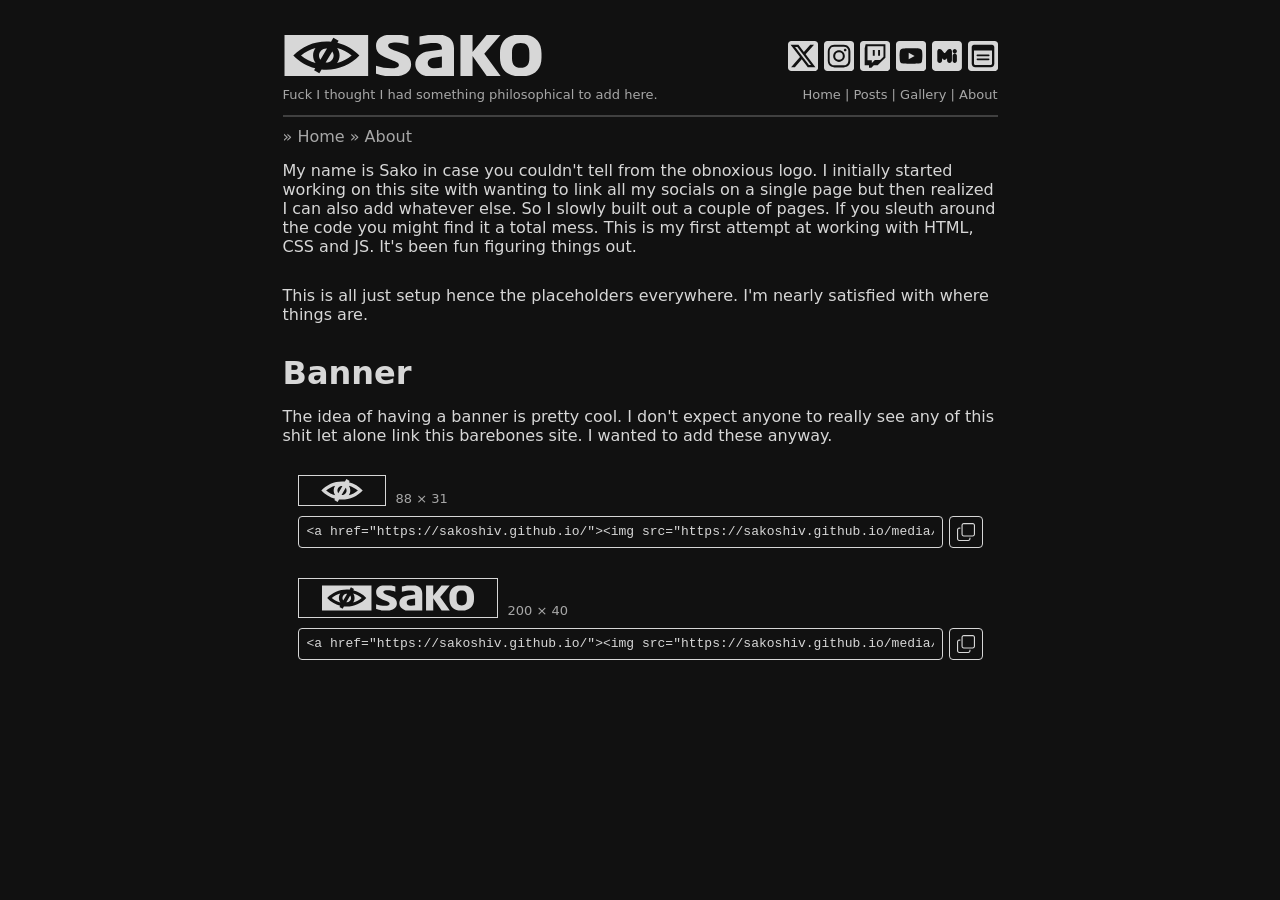
<file: about/index.html>
<!doctype html>
<html><head>
<!-- Open Graph -->
<meta property="og:title" content="Sako › About">
<meta property="og:description" content="About this website.">
<meta property="og:image" content="https://sakoshiv.github.io/media/sys/1x1.webp">
<meta property="og:url" content="https://sakoshiv.github.io/about/">
<meta property="og:type" content="website">
<meta name="twitter:card" content="summary">
<!-- General -->
<title>Sako › About</title>
<meta name="robots" content="index, follow">
<meta name="theme-color" content="#111111">
<meta name="viewport" content="width=device-width, initial-scale=1.0">
<link rel="icon" href="../media/sys/eyecon.ico" sizes="any">
<meta charset="utf-8">
    <link rel="stylesheet" href="../code/css/style.css">
<link rel="preload" href="../code/js/header.js" as="script">
<link rel="preload" href="../code/js/tagline.js" as="script">
</head>

<body>

<div class="content">

    <div id="site-header"></div>
    <script src="../code/js/header.js"></script>
    <script src="../code/js/tagline.js"></script>

    <div class="text">

        <p2 class="breadcrumbs">
            » <a href="/" class="subtle-link">Home</a>
            » <a href="/about/" class="subtle-link">About</a>
        </p2>

      <p>My name is Sako in case you couldn't tell from the obnoxious logo. I initially started working on this site with wanting to link all my socials on a single page but then realized I can also add whatever else. So I slowly built out a couple of pages. If you sleuth around the code you might find it a total mess. This is my first attempt at working with HTML, CSS and JS. It's been fun figuring things out.</p>
        <p>This is all just setup hence the placeholders everywhere. I'm nearly satisfied with where things are.</p>

<h1>Banner</h1>

      <p>
      The idea of having a banner is pretty cool. I don't expect anyone to really see any of this shit let alone link this barebones site. I wanted to add these anyway.</p>

      <div class="banner-option">

            <div class="banner-preview">
                <img
                    src="../media/sys/short-banner.svg"
                    width="88"
                    height="31"
                    alt="Short Banner"
                >

                <span class="banner-resolution">88 × 31</span>
            </div>

            <div class="copy-box">
                <input
                    type="text"
                    value="&lt;a href=&quot;https://sakoshiv.github.io/&quot;&gt;&lt;img src=&quot;https://sakoshiv.github.io/media/sys/short-banner.svg&quot; width=&quot;88&quot; height=&quot;31&quot; alt=&quot;Sako&quot;&gt;&lt;/a&gt;"
                    readonly
                >

                <button type="button" onclick="copyBox(this)" title="Copy">
                    <img src="../media/sys/copy.svg" alt="Copy">
                </button>
            </div>

      </div>
      <div class="banner-option">
          <div class="banner-preview"> <img
                    src="../media/sys/long-banner.svg"
                    width="200"
                    height="40"
                    alt="Long Banner"
                > <span class="banner-resolution">200 × 40</span> </div>
          <div class="copy-box">
            <input
                    type="text"
                    value="&lt;a href=&quot;https://sakoshiv.github.io/&quot;&gt;&lt;img src=&quot;https://sakoshiv.github.io/media/sys/long-banner.svg&quot; width=&quot;200&quot; height=&quot;40&quot; alt=&quot;Sako&quot;&gt;&lt;/a&gt;"
                    readonly
                >
            <button type="button" onclick="copyBox(this)" title="Copy"> <img src="../media/sys/copy.svg" alt="Copy"> </button>
          </div>
      </div>

    </div>

</div>
    <script src="../code/js/site.js"></script>
</body>
</html>
</file>
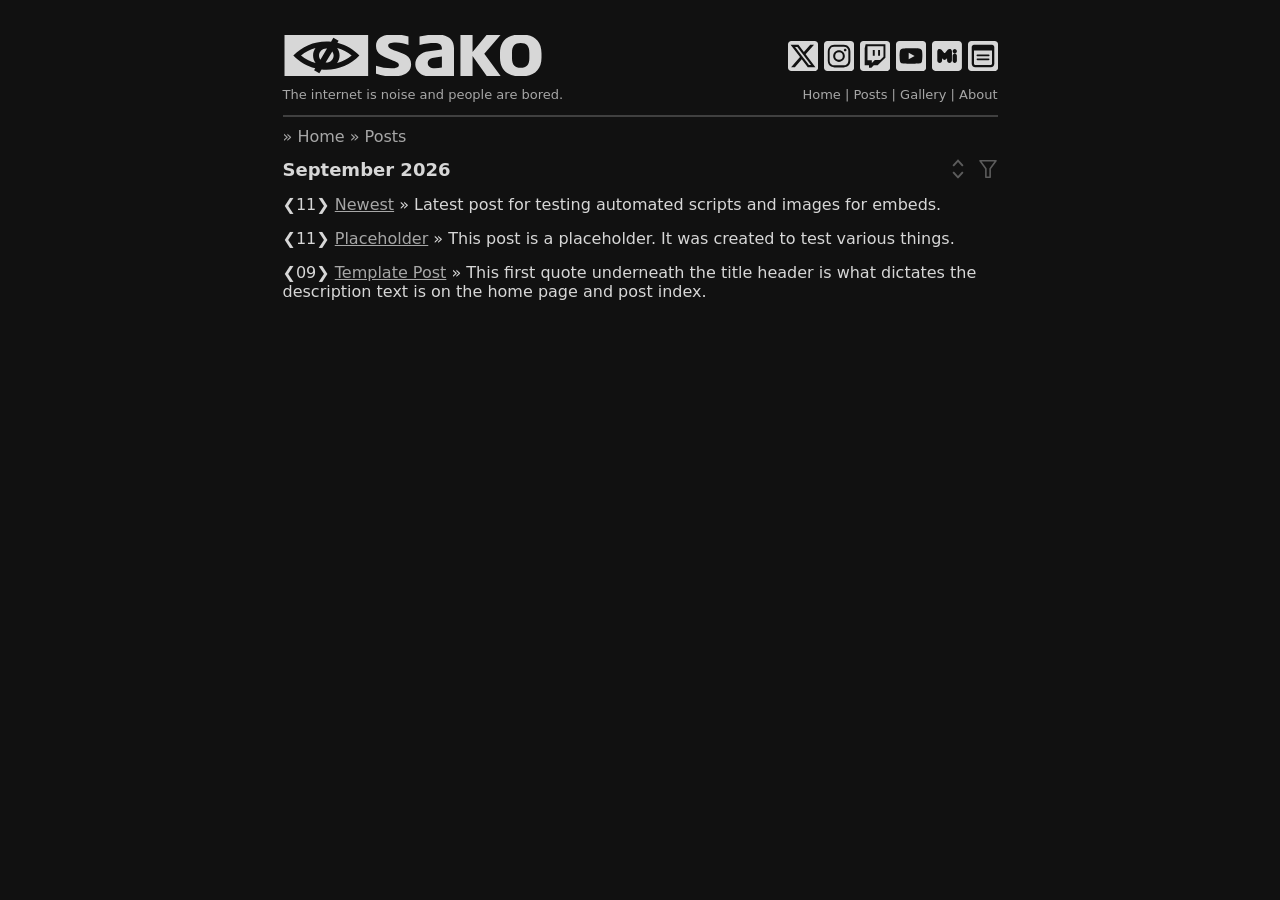
<file: posts/index.html>
﻿<!doctype html>
<html><head>
<!-- Open Graph -->
<meta property="og:title" content="Sako › Posts">
<meta property="og:description" content="All posts are listed here.">
<meta property="og:image" content="https://sakoshiv.github.io/media/sys/1x1.webp">
<meta property="og:url" content="https://sakoshiv.github.io/posts/">
<meta property="og:type" content="website">
<meta name="twitter:card" content="summary">
<!-- General -->
<title>Sako › Posts</title>
<meta name="robots" content="index, follow">
<meta name="theme-color" content="#111111">
<meta name="viewport" content="width=device-width, initial-scale=1.0">
<link rel="icon" href="../media/sys/eyecon.ico" sizes="any">
<meta charset="utf-8">
    <link rel="stylesheet" href="../code/css/style.css">
<link rel="preload" href="../code/js/header.js" as="script">
<link rel="preload" href="../code/js/tagline.js" as="script">
<style>
    /* Tighter paragraph spacing for the post list. */
    .post-list p {
        margin: 15px 0 10px;
    }

    .post-month-group {
        margin-bottom: 40px;
    }

    .posts-body {
        position: relative;
        display: flow-root;
    }

    .posts-toolbar {
        position: absolute;
        top: 0;
        right: 0;
        display: flex;
        align-items: center;
        gap: 10px;
    }

    @media (max-width: 700px) {
        .posts-toolbar {
            display: none;
        }
    }

    .filter-toggle,
    .sort-toggle {
        display: flex;
        align-items: center;
        cursor: pointer;
        background: none;
        border: none;
        padding: 0;
    }

    .filter-toggle img,
    .sort-toggle img {
        width: 20px;
        height: 20px;
        opacity: 0.5;
    }

    .filter-toggle:hover img,
    .sort-toggle:hover img {
        opacity: 1;
    }

    .sort-toggle img {
        transition: none;
    }

    .sort-toggle.reversed img {
        transform: scaleY(-1);
    }

    .filter-wrapper {
        position: relative;
    }

    .tag-filter-panel {
        display: none;
        position: absolute;
        top: 0;
        left: calc(100% + 8px);
        width: 380px;
        background: #1a1a1a;
        border: 1px solid #333;
        z-index: 100;
        font-size: 14px;
        overflow: hidden;
    }

    @media (max-width: 700px) {
        .tag-filter-panel {
            top: calc(100% + 8px);
            left: auto;
            right: 0;
            max-width: calc(100vw - 24px);
        }
    }

    .tag-filter-panel.open {
        display: block;
    }

    .tag-filter-body {
        display: flex;
    }

    .tag-filter-groups {
        width: 150px;
        border-right: 1px solid #333;
        padding: 10px 0;
    }

    .tag-filter-group-label {
        padding: 4px 14px 10px;
        color: #7a7a7a;
        font-size: 12px;
        text-transform: uppercase;
        letter-spacing: 0.03em;
    }

    .tag-filter-group {
        display: flex;
        justify-content: space-between;
        padding: 6px 14px;
        cursor: pointer;
        color: #d7d7d7;
    }

    .tag-filter-group span {
        color: #7a7a7a;
    }

    .tag-filter-group:hover {
        background: #232323;
    }

    .tag-filter-group.active {
        background: #232323;
        color: #fff;
    }

    .tag-filter-items {
        flex: 1;
        padding: 10px 14px;
    }

    .tag-filter-item {
        display: flex;
        align-items: center;
        gap: 10px;
        padding: 6px 0;
        cursor: pointer;
        color: #d7d7d7;
        user-select: none;
    }

    .tag-filter-item-label {
        flex: 1;
    }

    .tag-filter-count {
        color: #7a7a7a;
        font-size: 11px;
    }

    .tag-filter-checkbox {
        width: 15px;
        height: 15px;
        border: 1px solid #666;
        border-radius: 3px;
        flex-shrink: 0;
        display: flex;
        align-items: center;
        justify-content: center;
        font-size: 11px;
        line-height: 1;
    }

    .tag-filter-item[data-state="include"] .tag-filter-checkbox {
        background: #8b8b8b;
        border-color: #8b8b8b;
        color: #fff;
    }

    .tag-filter-item[data-state="exclude"] .tag-filter-checkbox {
        background: #c0392b;
        border-color: #c0392b;
        color: #fff;
    }

    .tag-filter-footer {
        border-top: 1px solid #333;
        padding: 8px 14px;
        color: #7a7a7a;
        font-size: 12px;
        text-align: center;
        cursor: pointer;
    }

    .text p.no-posts-message {
        margin-top: 100px;
        color: #A7A7A7;
        text-align: center;
        font-size: small;
    }
</style>
</head>

<body>

<div class="content">

  <div id="site-header"></div>
    <script src="../code/js/header.js"></script>
    <script src="../code/js/tagline.js"></script>

  <div class="text">

    <p2 class="breadcrumbs">
            » <a href="/" class="subtle-link">Home</a>
            » <a href="/posts/" class="subtle-link">Posts</a>
        </p2>

      <div class="posts-body">
      <div class="posts-toolbar">
          <button class="sort-toggle" id="sortToggle" aria-label="Change sort order">
              <img src="../media/sys/order.svg" alt="">
          </button>

          <div class="filter-wrapper">
              <button class="filter-toggle" id="tagFilterToggle" aria-label="Filter by tag">
                  <img src="../media/sys/filter.svg" alt="">
              </button>

              <div class="tag-filter-panel" id="tagFilterPanel">
                  <div class="tag-filter-body">
                      <div class="tag-filter-groups">
                          <div class="tag-filter-group-label">Tag Groups</div>
                          
                          
                          
                          <div class="tag-filter-group active" data-group="content-type">Content Type <span>3</span></div>
                          <div class="tag-filter-group" data-group="years">Years <span>2</span></div>
                          <div class="tag-filter-group" data-group="months">Months <span>12</span></div>
                          <div class="tag-filter-group" data-group="quarters">Quarters <span>4</span></div>
                      </div>
                      <div class="tag-filter-items" id="tagFilterItems"></div>
                  </div>
                  <div class="tag-filter-footer" id="tagFilterApply">Click boxes to cycle visiblity state. Then click here to apply filters.</div>
              </div>
          </div>
      </div>

      <p id="noPostsMessage" class="no-posts-message" style="display: none;">There are no posts being shown. Check the applied filters.</p>

      <div class="post-month-group">
          <h2 style="font-size: large;">September 2026</h2>
          <div class="post-list">











<p data-tags="Updates, September, 2026, Q3">❮11❯ <a href="/posts/newest/">Newest</a> » Latest post for testing automated scripts and images for embeds.</p>
<p data-tags="Placeholder, Formatting, September, 2026, Q3">❮11❯ <a href="/posts/placeholder/">Placeholder</a> » This post is a placeholder. It was created to test various things.</p>
<p data-tags="Formatting, September, 2026, Q3">❮09❯ <a href="/posts/template-post/">Template Post</a> » This first quote underneath the title header is what dictates the description text is on the home page and post index.</p>



          </div>
      </div>

      

      

      

      

      

      

      

      

      

      

      

      

      

      

      

      

      

      

      

      

      
      </div>
  </div>

</div>

<script>
    (function () {
        const groups = {
            "content-type": ["Updates", "Placeholder", "Formatting"],
            "years": ["2025", "2026"],
            "months": ["January", "February", "March", "April", "May", "June", "July", "August", "September", "October", "November", "December"],
            "quarters": ["Q1", "Q2", "Q3", "Q4"],
        };

        const state = {}; // tag label -> "include" | "exclude" (absence = neutral)

        const toggleBtn = document.getElementById("tagFilterToggle");
        const panel = document.getElementById("tagFilterPanel");
        const itemsEl = document.getElementById("tagFilterItems");
        const applyBtn = document.getElementById("tagFilterApply");
        const groupEls = document.querySelectorAll(".tag-filter-group");
        const postEls = document.querySelectorAll(".post-list p[data-tags]");
        let monthGroupEls = Array.from(document.querySelectorAll(".post-month-group"));
        const postsBody = document.querySelector(".posts-body");
        const toolbar = document.querySelector(".posts-toolbar");
        const sortBtn = document.getElementById("sortToggle");
        const noPostsMsg = document.getElementById("noPostsMessage");

        function nextState(current) {
            if (current === "include") return "exclude";
            if (current === "exclude") return undefined;
            return "include";
        }

        function alignToolbar() {
            const visibleGroup = Array.from(monthGroupEls).find((g) => g.style.display !== "none");
            if (!visibleGroup) return;
            const heading = visibleGroup.querySelector("h2");
            if (!heading) return;
            const bodyRect = postsBody.getBoundingClientRect();
            const headingRect = heading.getBoundingClientRect();
            toolbar.style.top = (headingRect.top - bodyRect.top) + "px";
        }

        function applyFilters() {
            const includeTags = Object.keys(state).filter((t) => state[t] === "include");
            const excludeTags = Object.keys(state).filter((t) => state[t] === "exclude");

            postEls.forEach((p) => {
                const postTags = p.dataset.tags.split(",").map((t) => t.trim());

                const isExcluded = excludeTags.some((t) => postTags.includes(t));
                const matchesInclude = includeTags.length === 0 || includeTags.some((t) => postTags.includes(t));

                p.style.display = (!isExcluded && matchesInclude) ? "" : "none";
            });

            monthGroupEls.forEach((group) => {
                const hasVisiblePost = Array.from(group.querySelectorAll("p[data-tags]"))
                    .some((p) => p.style.display !== "none");
                group.style.display = hasVisiblePost ? "" : "none";
            });

            const anyVisible = Array.from(postEls).some((p) => p.style.display !== "none");
            noPostsMsg.style.display = anyVisible ? "none" : "";

            alignToolbar();
        }

        function countForTag(label) {
            return Array.from(postEls).filter((p) => {
                const postTags = p.dataset.tags.split(",").map((t) => t.trim());
                return postTags.includes(label);
            }).length;
        }

        function renderItems(groupKey) {
            itemsEl.innerHTML = "";
            groups[groupKey].forEach((label) => {
                const row = document.createElement("div");
                row.className = "tag-filter-item";
                row.dataset.state = state[label] || "neutral";

                const box = document.createElement("span");
                box.className = "tag-filter-checkbox";
                box.textContent = state[label] === "include" ? "✓" : state[label] === "exclude" ? "✕" : "";

                const text = document.createElement("span");
                text.className = "tag-filter-item-label";
                text.textContent = label;

                const count = document.createElement("span");
                count.className = "tag-filter-count";
                count.textContent = countForTag(label);

                row.appendChild(box);
                row.appendChild(text);
                row.appendChild(count);

                row.addEventListener("click", (e) => {
                    e.stopPropagation();
                    state[label] = nextState(state[label]);
                    renderItems(groupKey);
                });

                itemsEl.appendChild(row);
            });
        }

        groupEls.forEach((el) => {
            el.addEventListener("click", () => {
                groupEls.forEach((g) => g.classList.remove("active"));
                el.classList.add("active");
                renderItems(el.dataset.group);
            });
        });

        toggleBtn.addEventListener("click", (e) => {
            e.stopPropagation();
            panel.classList.toggle("open");
        });

        sortBtn.addEventListener("click", (e) => {
            e.stopPropagation();
            const parent = monthGroupEls[0].parentElement;
            monthGroupEls.reverse();
            monthGroupEls.forEach((group) => parent.appendChild(group));
            sortBtn.classList.toggle("reversed");
            alignToolbar();
        });

        applyBtn.addEventListener("click", (e) => {
            e.stopPropagation();
            applyFilters();
        });

        document.addEventListener("click", (e) => {
            if (!panel.contains(e.target) && e.target !== toggleBtn) {
                panel.classList.remove("open");
            }
        });

        document.addEventListener("keydown", (e) => {
            if (e.key === "Escape") {
                panel.classList.remove("open");
            }
        });

        function applyFromURL() {
            const params = new URLSearchParams(window.location.search);
            const tag = params.get("tag");
            if (!tag) return;

            state[tag] = "include";

            const groupKey = Object.keys(groups).find((g) => groups[g].includes(tag));
            if (groupKey) {
                groupEls.forEach((g) => g.classList.toggle("active", g.dataset.group === groupKey));
                renderItems(groupKey);
            }

            applyFilters();
        }

        window.addEventListener("resize", alignToolbar);

        renderItems("content-type");
        applyFromURL();
        alignToolbar();
    })();
</script>

</body>
</html>
</file>
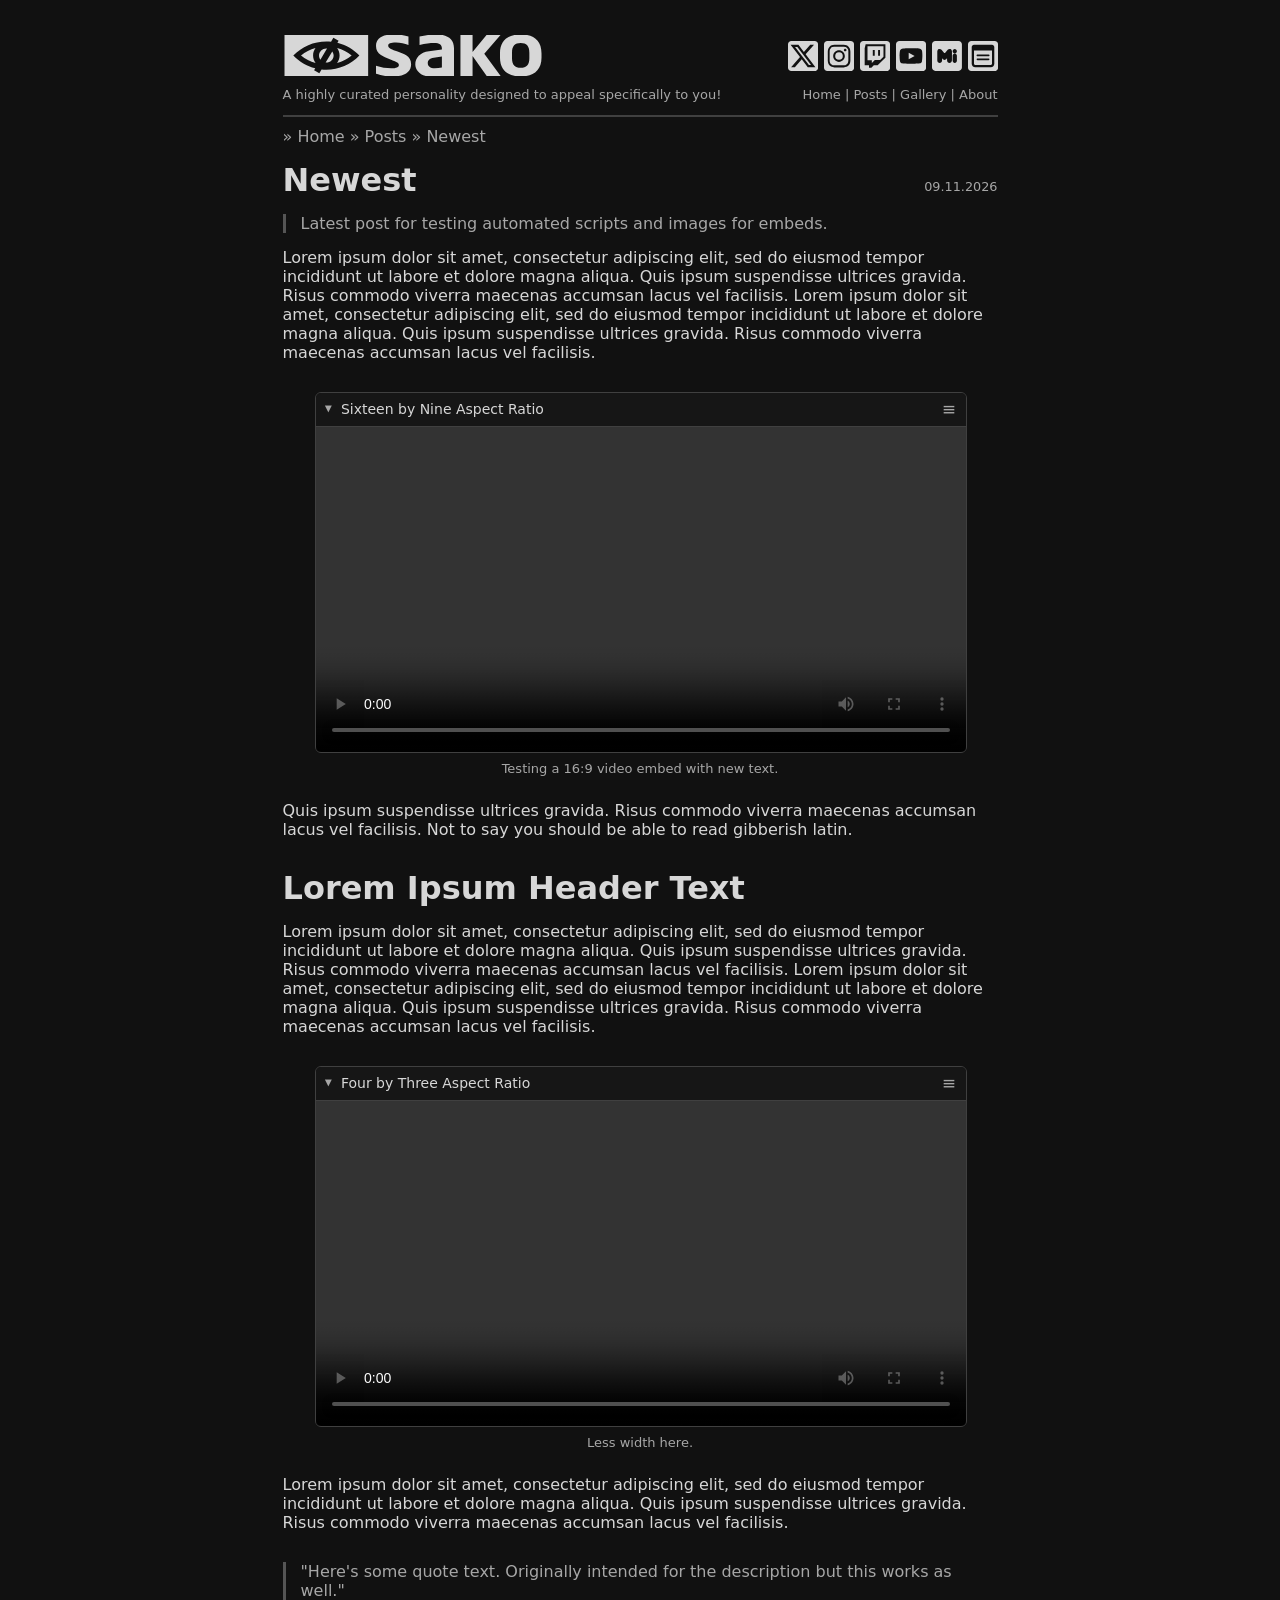
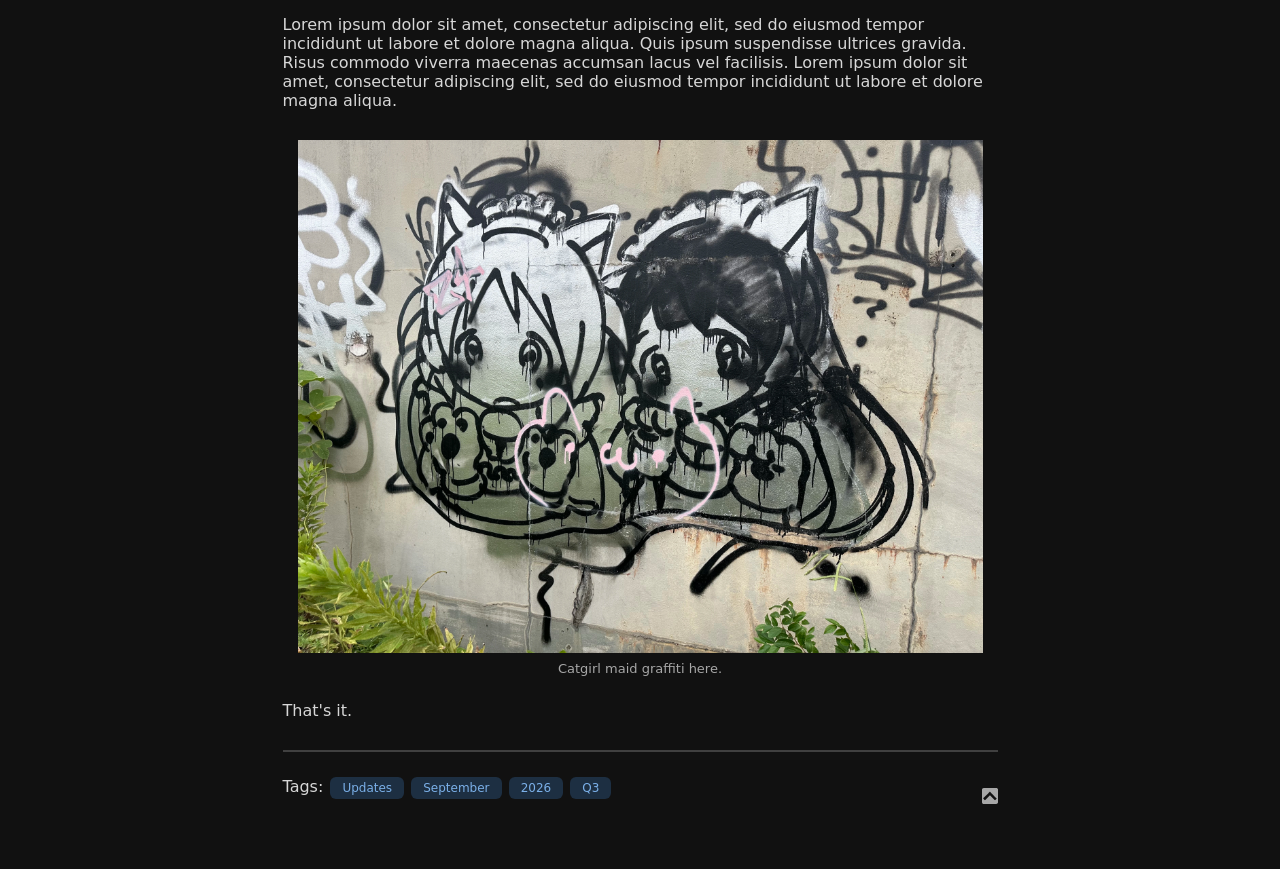
<file: posts/newest/index.html>
﻿<!doctype html>
<html><head>
<!-- Open Graph -->
<meta property="og:title" content="Sako › Newest">
<meta property="og:description" content="Latest post for testing automated scripts and images for embeds.">
<meta property="og:image" content="https://sakoshiv.github.io/posts/newest/screenshot-00734.webp">
<meta property="og:url" content="https://sakoshiv.github.io/posts/newest/">
<meta property="og:type" content="website">
<meta name="twitter:title" content="Sako › Newest">
<meta name="twitter:card" content="summary_large_image">
<meta property="og:image:width" content="1024">
<meta property="og:image:height" content="576">
<!-- General -->
<title>Sako › Newest</title>
<meta name="robots" content="index, follow">
<meta name="theme-color" content="#111111">
<meta name="viewport" content="width=device-width, initial-scale=1.0">
<link rel="icon" href="../../media/sys/eyecon.ico" sizes="any">
<meta charset="utf-8">
    <link rel="stylesheet" href="../../code/css/style.css">
<link rel="preload" href="../../code/js/header.js" as="script">
<link rel="preload" href="../../code/js/tagline.js" as="script">
<style>
    .post-footer { display: flex; justify-content: space-between; align-items: center; margin-top: 8px; font-size: small; }
    .post-footer-tags { margin: 0; color: #A7A7A7; }
    .tag-chip { display: inline-block; background: #1d2f42; color: #7bb0e8; border-radius: 6px; padding: 4px 12px; margin-left: 2px; font-size: 12px; text-decoration: none; }
    .tag-chip, .tag-chip:link, .tag-chip:visited, .tag-chip:hover, .tag-chip:active { color: #7bb0e8; }
    .tag-chip:hover { background: #24405a; }
    .post-footer-top { display: flex; align-items: center; }
    @media (max-width: 700px) { .post-footer-tags { display: none; } .post-footer { justify-content: flex-end; } }
</style>
</head>

<body>

<div class="content">

    <div id="site-header"></div>
    <script src="../../code/js/header.js"></script>
    <script src="../../code/js/tagline.js"></script>

    <div class="text">

        <p2 class="breadcrumbs">
            » <a href="/" class="subtle-link">Home</a>
            » <a href="/posts/" class="subtle-link">Posts</a>
            » <a href="/posts/newest/" class="subtle-link">Newest</a>
        </p2>


        <div class="post-header">
            <h1>Newest</h1>
            <span class="post-date">09.11.2026</span>
        </div>



<blockquote>Latest post for testing automated scripts and images for embeds.</blockquote>

<p>Lorem ipsum dolor sit amet, consectetur adipiscing elit, sed do eiusmod tempor incididunt ut labore et dolore magna aliqua. Quis ipsum suspendisse ultrices gravida. Risus commodo viverra maecenas accumsan lacus vel facilisis. Lorem ipsum dolor sit amet, consectetur adipiscing elit, sed do eiusmod tempor incididunt ut labore et dolore magna aliqua. Quis ipsum suspendisse ultrices gravida. Risus commodo viverra maecenas accumsan lacus vel facilisis.</p>

<!-- Video media -->

<div class="video-group">

    <div class="video-media">

        <details open
                 data-title="Sixteen by Nine Aspect Ratio"
                 data-filename="[2560x1440]_[FX_Pass].mp4">

            <summary>
                <span class="video-arrow">▶</span>
                <span class="video-label">Sixteen by Nine Aspect Ratio</span>
                <span class="video-switch" title="Toggle title / filename">≡</span>
            </summary>

            <div class="video-content">
              <video controls preload="metadata">
                <source src="/media/vid/[2560x1440]_[FX_Pass].mp4" type="video/mp4">
              </video>
            </div>

        </details>

    </div>

    <p class="mediaComment">
      Testing a 16:9 video embed with new text.</p>

</div>

<p>Quis ipsum suspendisse ultrices gravida. Risus commodo viverra maecenas accumsan lacus vel facilisis. Not to say you should be able to read gibberish latin.</p>

<h2>Lorem Ipsum Header Text</h2>

<p>Lorem ipsum dolor sit amet, consectetur adipiscing elit, sed do eiusmod tempor incididunt ut labore et dolore magna aliqua. Quis ipsum suspendisse ultrices gravida. Risus commodo viverra maecenas accumsan lacus vel facilisis. Lorem ipsum dolor sit amet, consectetur adipiscing elit, sed do eiusmod tempor incididunt ut labore et dolore magna aliqua. Quis ipsum suspendisse ultrices gravida. Risus commodo viverra maecenas accumsan lacus vel facilisis.</p>

<!-- Video media -->

<div class="video-group">

    <div class="video-media">

        <details open
                 data-title="Four by Three Aspect Ratio"
                 data-filename="[1920x1440]_[FX_Pass].mp4">

            <summary>
                <span class="video-arrow">▶</span>
                <span class="video-label">Four by Three Aspect Ratio</span>
                <span class="video-switch" title="Toggle title / filename">≡</span>
            </summary>

            <div class="video-content">
              <video controls preload="metadata">
                <source src="/media/vid/[1920x1440]_[FX_Pass].mp4" type="video/mp4">
              </video>
            </div>

        </details>

    </div>

    <p class="mediaComment">
      Less width here.</p>

</div>

<p>Lorem ipsum dolor sit amet, consectetur adipiscing elit, sed do eiusmod tempor incididunt ut labore et dolore magna aliqua. Quis ipsum suspendisse ultrices gravida. Risus commodo viverra maecenas accumsan lacus vel facilisis.</p>

<blockquote>"Here's some quote text. Originally intended for the description but this works as well."</blockquote>

<p>Lorem ipsum dolor sit amet, consectetur adipiscing elit, sed do eiusmod tempor incididunt ut labore et dolore magna aliqua. Quis ipsum suspendisse ultrices gravida. Risus commodo viverra maecenas accumsan lacus vel facilisis. Lorem ipsum dolor sit amet, consectetur adipiscing elit, sed do eiusmod tempor incididunt ut labore et dolore magna aliqua.</p>

<div class="mediaC">

      <img src="/media/img/20251130_195250.webp" alt="" class="mediaA">

      <p class="mediaComment">
    Catgirl maid graffiti here.</p>

        </div>

<p>That's it.</p>

<hr>
<div class="post-footer">
  <p class="post-footer-tags" data-tags="Updates, September, 2026, Q3">Tags:
    <a href="/posts/?tag=Updates" class="tag-chip">Updates</a>
    <a href="/posts/?tag=September" class="tag-chip">September</a>
    <a href="/posts/?tag=2026" class="tag-chip">2026</a>
    <a href="/posts/?tag=Q3" class="tag-chip">Q3</a>
  
  
  </p>
    <a href="#" class="post-footer-top" onclick="window.scrollTo({top: 0, behavior: 'smooth'}); return false;" aria-label="Back to top">
        <img src="../../media/sys/top.svg" alt="" width="16" height="16">
    </a>
</div>

</div>
</div>

    <script src="../../code/js/site.js"></script>
</body>
</html>
</file>
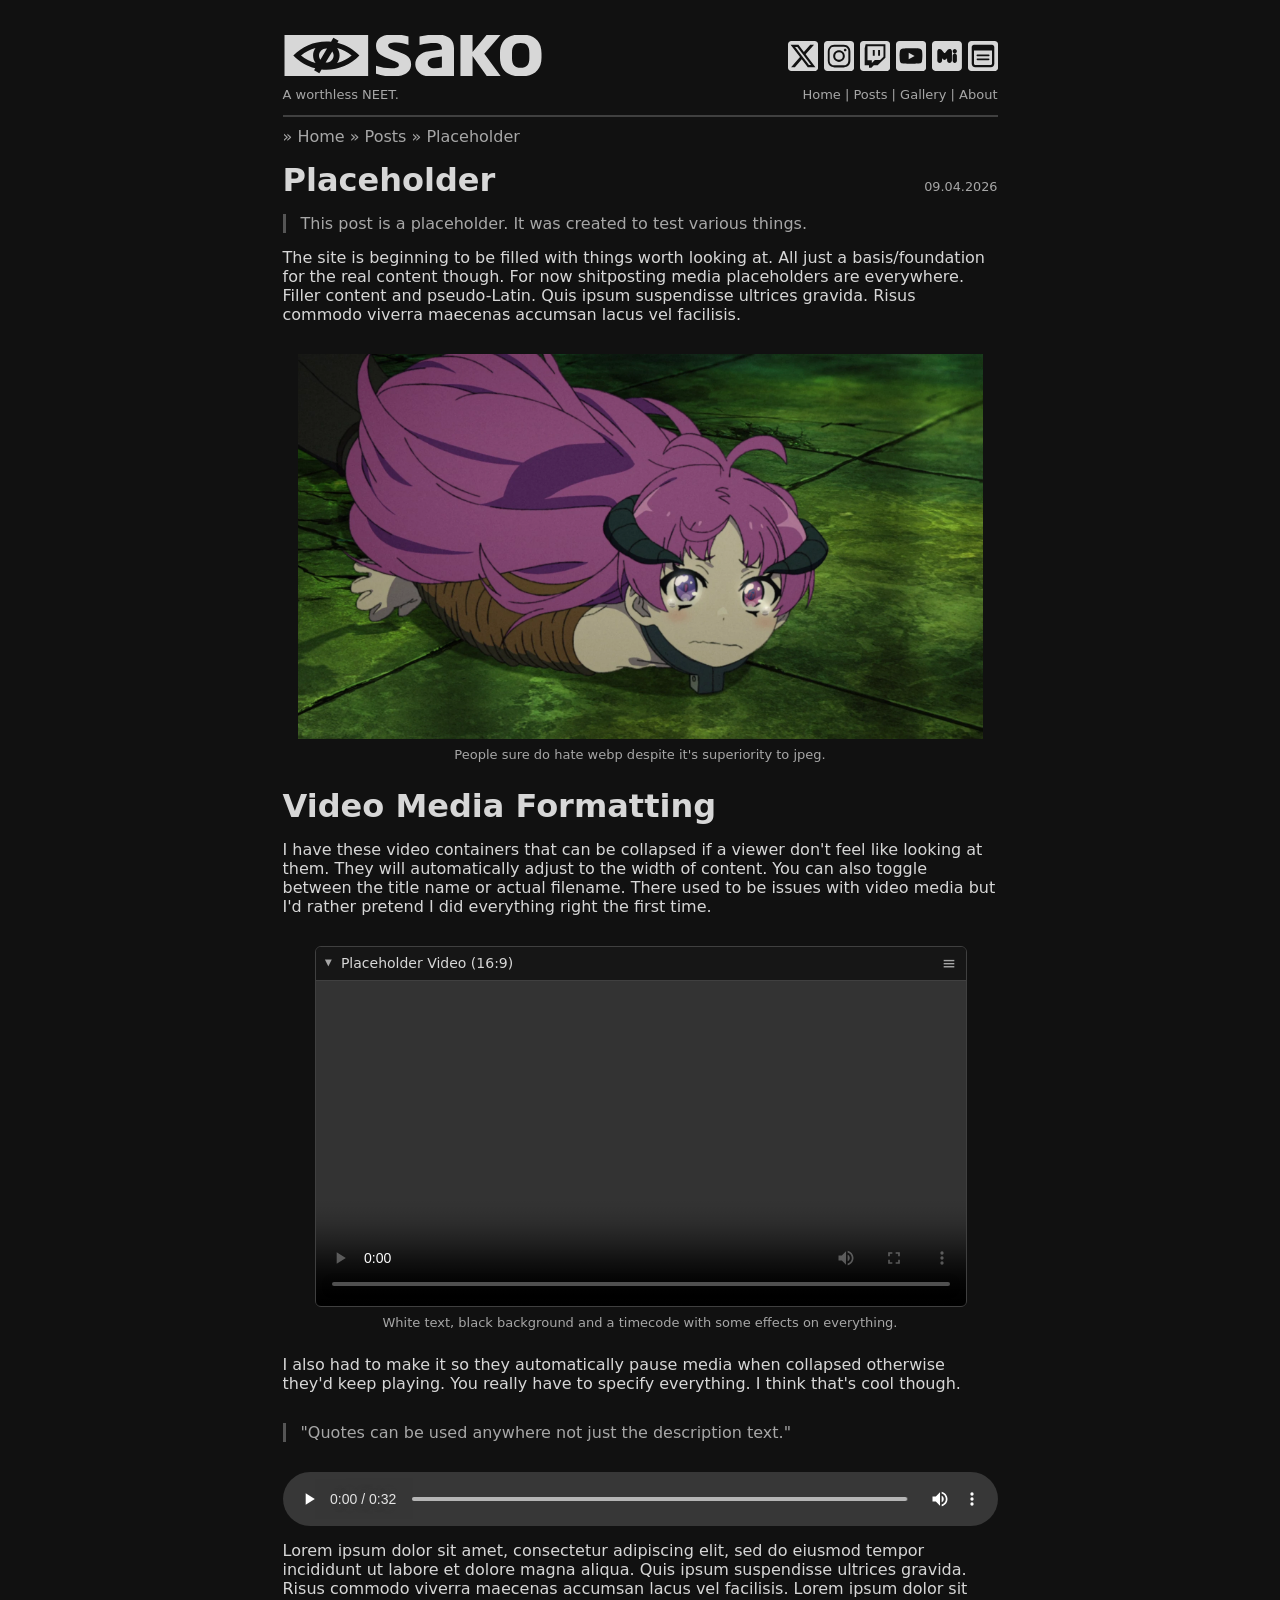
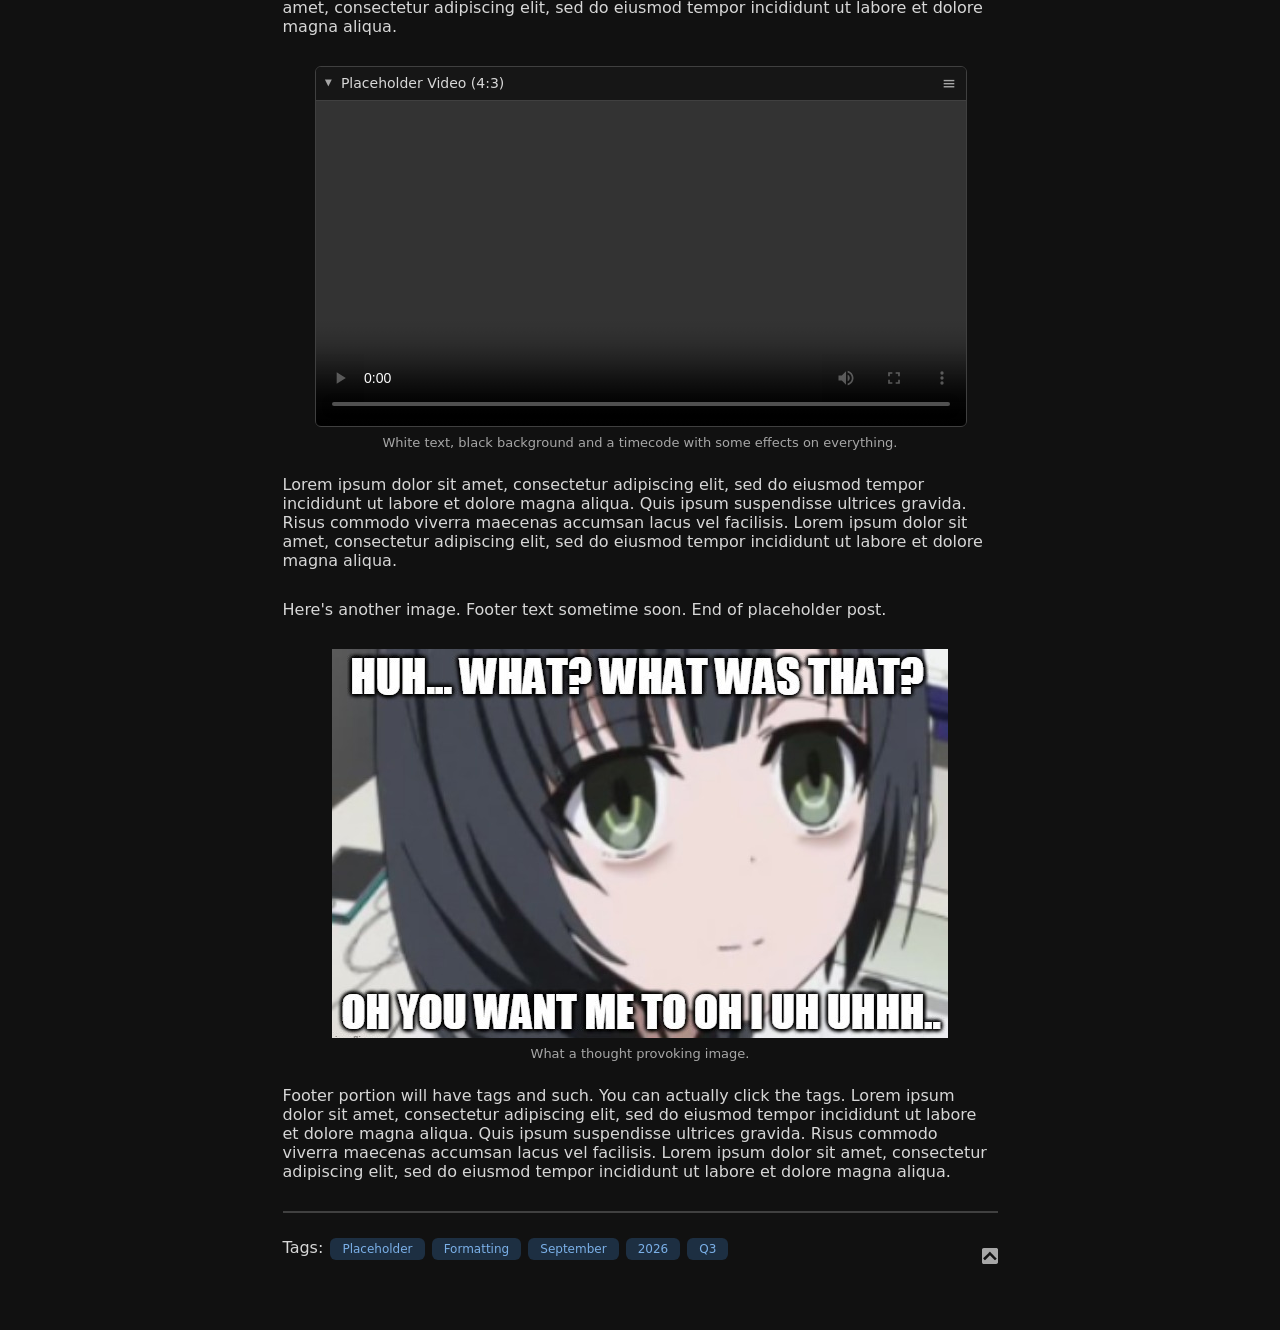
<file: posts/placeholder/index.html>
﻿<!doctype html>
<html><head>
<!-- Open Graph -->
<meta property="og:title" content="Sako › Placeholder">
<meta property="og:description" content="This post is a placeholder. It was created to test various things.">
<meta property="og:image" content="https://sakoshiv.github.io/media/img/screenshot-01166.webp">
<meta property="og:url" content="https://sakoshiv.github.io/posts/total-test/">
<meta property="og:type" content="website">
<meta name="twitter:title" content="Sako › Placeholder">
<meta name="twitter:card" content="summary_large_image">
<meta property="og:image:width" content="1200">
<meta property="og:image:height" content="675">
<!-- General -->
<title>Sako › Placeholder</title>
<meta name="robots" content="index, follow">
<meta name="theme-color" content="#111111">
<meta name="viewport" content="width=device-width, initial-scale=1.0">
<link rel="icon" href="../../media/sys/eyecon.ico" sizes="any">
<meta charset="utf-8">
    <link rel="stylesheet" href="../../code/css/style.css">
<link rel="preload" href="../../code/js/header.js" as="script">
<link rel="preload" href="../../code/js/tagline.js" as="script">
<style>
    .post-footer {
        display: flex;
        justify-content: space-between;
        align-items: center;
        margin-top: 8px;
        font-size: small;
    }

    .post-footer-tags {
        margin: 0;
        color: #A7A7A7;
    }

    .tag-chip {
        display: inline-block;
        background: #1d2f42;
        color: #7bb0e8;
        border-radius: 6px;
        padding: 4px 12px;
        margin-left: 2px;
        font-size: 12px;
        text-decoration: none;
    }

    .tag-chip,
    .tag-chip:link,
    .tag-chip:visited,
    .tag-chip:hover,
    .tag-chip:active {
        color: #7bb0e8;
    }

    .tag-chip:hover {
        background: #24405a;
    }

    .post-footer-top {
        display: flex;
        align-items: center;
    }

    @media (max-width: 700px) {
        .post-footer-tags {
            display: none;
        }

        .post-footer {
            justify-content: flex-end;
        }
    }
</style>
</head>

<body>

<div class="content">

    <div id="site-header"></div>
    <script src="../../code/js/header.js"></script>
    <script src="../../code/js/tagline.js"></script>

    <div class="text">

        <p2 class="breadcrumbs">
            » <a href="/" class="subtle-link">Home</a>
            » <a href="/posts/" class="subtle-link">Posts</a>
            » <a href="/posts/placeholder/" class="subtle-link">Placeholder</a>
        </p2>


        <div class="post-header">
            <h1>Placeholder</h1>
            <span class="post-date">09.04.2026</span>
        </div>



<blockquote>This post is a placeholder. It was created to test various things.</blockquote>

<p> The site is beginning to be filled with things worth looking at. All just a basis/foundation for the real content though. For now shitposting media placeholders are everywhere. Filler content and pseudo-Latin. Quis ipsum suspendisse ultrices gravida. Risus commodo viverra maecenas accumsan lacus vel facilisis.</p>
<div class="mediaC">

      <img src="../../media/img/screenshot-01166.webp" alt="" class="mediaA">

      <p class="mediaComment">
    People sure do hate webp despite it's superiority to jpeg.</p>

        </div>
<h2>Video Media Formatting</h2>

        <p>
      I have these video containers that can be collapsed if a viewer don't feel like looking at them. They will automatically adjust to the width of  content. You can also toggle between the title name or actual filename. There used to be issues with video media but I'd rather pretend I did everything right the first time.</p>

<!-- Video media -->

        <div class="video-group">

    <div class="video-media">

        <details open
                 data-title="Placeholder Video (16:9)"
                 data-filename="[2560x1440]_[FX_Pass].mp4">

            <summary>
                <span class="video-arrow">▶</span>
                <span class="video-label">Placeholder Video (16:9)</span>
                <span class="video-switch" title="Toggle title / filename">≡</span>
            </summary>

            <div class="video-content">
              <video controls preload="metadata">
                <source src="../../media/vid/[2560x1440]_[FX_Pass].mp4" type="video/mp4">
              </video>
            </div>

        </details>

        </div>

        <p class="mediaComment">
          White text, black background and a timecode with some effects on everything.</p>

        </div>

        <p>
      I also had to make it so they automatically pause media when collapsed otherwise they'd keep playing. You really have to specify everything. I think that's cool though. </p>

<blockquote>"Quotes can be used anywhere not just the description text."</blockquote>

<div class="audio-group">

    <div class="audio-media">
      <audio controls preload="metadata">
        <source src="../../media/aud/NHK.mp3" type="audio/mpeg">
      </audio>
    </div>

    </div>

        <p>
          Lorem ipsum dolor sit amet, consectetur adipiscing elit, sed do eiusmod tempor incididunt ut labore et dolore magna aliqua. Quis ipsum suspendisse ultrices gravida. Risus commodo viverra maecenas accumsan lacus vel facilisis. Lorem ipsum dolor sit amet, consectetur adipiscing elit, sed do eiusmod tempor incididunt ut labore et dolore magna aliqua.
      </p>

<!-- Video media -->

        <div class="video-group">

    <div class="video-media">

        <details open
                 data-title="Placeholder Video (4:3)"
                 data-filename="[1920x1440]_[FX_Pass].mp4">

            <summary>
                <span class="video-arrow">▶</span>
                <span class="video-label">Placeholder Video (4:3)</span>
                <span class="video-switch" title="Toggle title / filename">≡</span>
            </summary>

            <div class="video-content">
              <video controls preload="metadata">
                <source src="../../media/vid/[1920x1440]_[FX_Pass].mp4" type="video/mp4">
              </video>
            </div>

        </details>

        </div>

        <p class="mediaComment">
          White text, black background and a timecode with some effects on everything.
      </p>

        </div>

        <p>
          Lorem ipsum dolor sit amet, consectetur adipiscing elit, sed do eiusmod tempor incididunt ut labore et dolore magna aliqua. Quis ipsum suspendisse ultrices gravida. Risus commodo viverra maecenas accumsan lacus vel facilisis. Lorem ipsum dolor sit amet, consectetur adipiscing elit, sed do eiusmod tempor incididunt ut labore et dolore magna aliqua.
      </p>

        <p>
      Here's another image. Footer text sometime soon. End of placeholder post.</p>
<div class="mediaC">

      <img src="../../media/img/huh.png" alt="" class="mediaA">

      <p class="mediaComment">
    What a thought provoking image.</p>

        </div>

<p> Footer portion will have tags and such. You can actually click the tags. Lorem ipsum dolor sit amet, consectetur adipiscing elit, sed do eiusmod tempor incididunt ut labore et dolore magna aliqua. Quis ipsum suspendisse ultrices gravida. Risus commodo viverra maecenas accumsan lacus vel facilisis. Lorem ipsum dolor sit amet, consectetur adipiscing elit, sed do eiusmod tempor incididunt ut labore et dolore magna aliqua.</p>
<hr>
<div class="post-footer">
  <p class="post-footer-tags" data-tags="Placeholder, Formatting, September, 2026, Q3">Tags:
    <a href="/posts/?tag=Placeholder" class="tag-chip">Placeholder</a>
    <a href="/posts/?tag=Formatting" class="tag-chip">Formatting</a>
    <a href="/posts/?tag=September" class="tag-chip">September</a>
    <a href="/posts/?tag=2026" class="tag-chip">2026</a>
    <a href="/posts/?tag=Q3" class="tag-chip">Q3</a>
  
  
  
  </p>
    <a href="#" class="post-footer-top" onclick="window.scrollTo({top: 0, behavior: 'smooth'}); return false;" aria-label="Back to top">
        <img src="../../media/sys/top.svg" alt="" width="16" height="16">
    </a>
</div>

</div>
</div>

    <script src="../../code/js/site.js"></script>
</body>
</html>
</file>
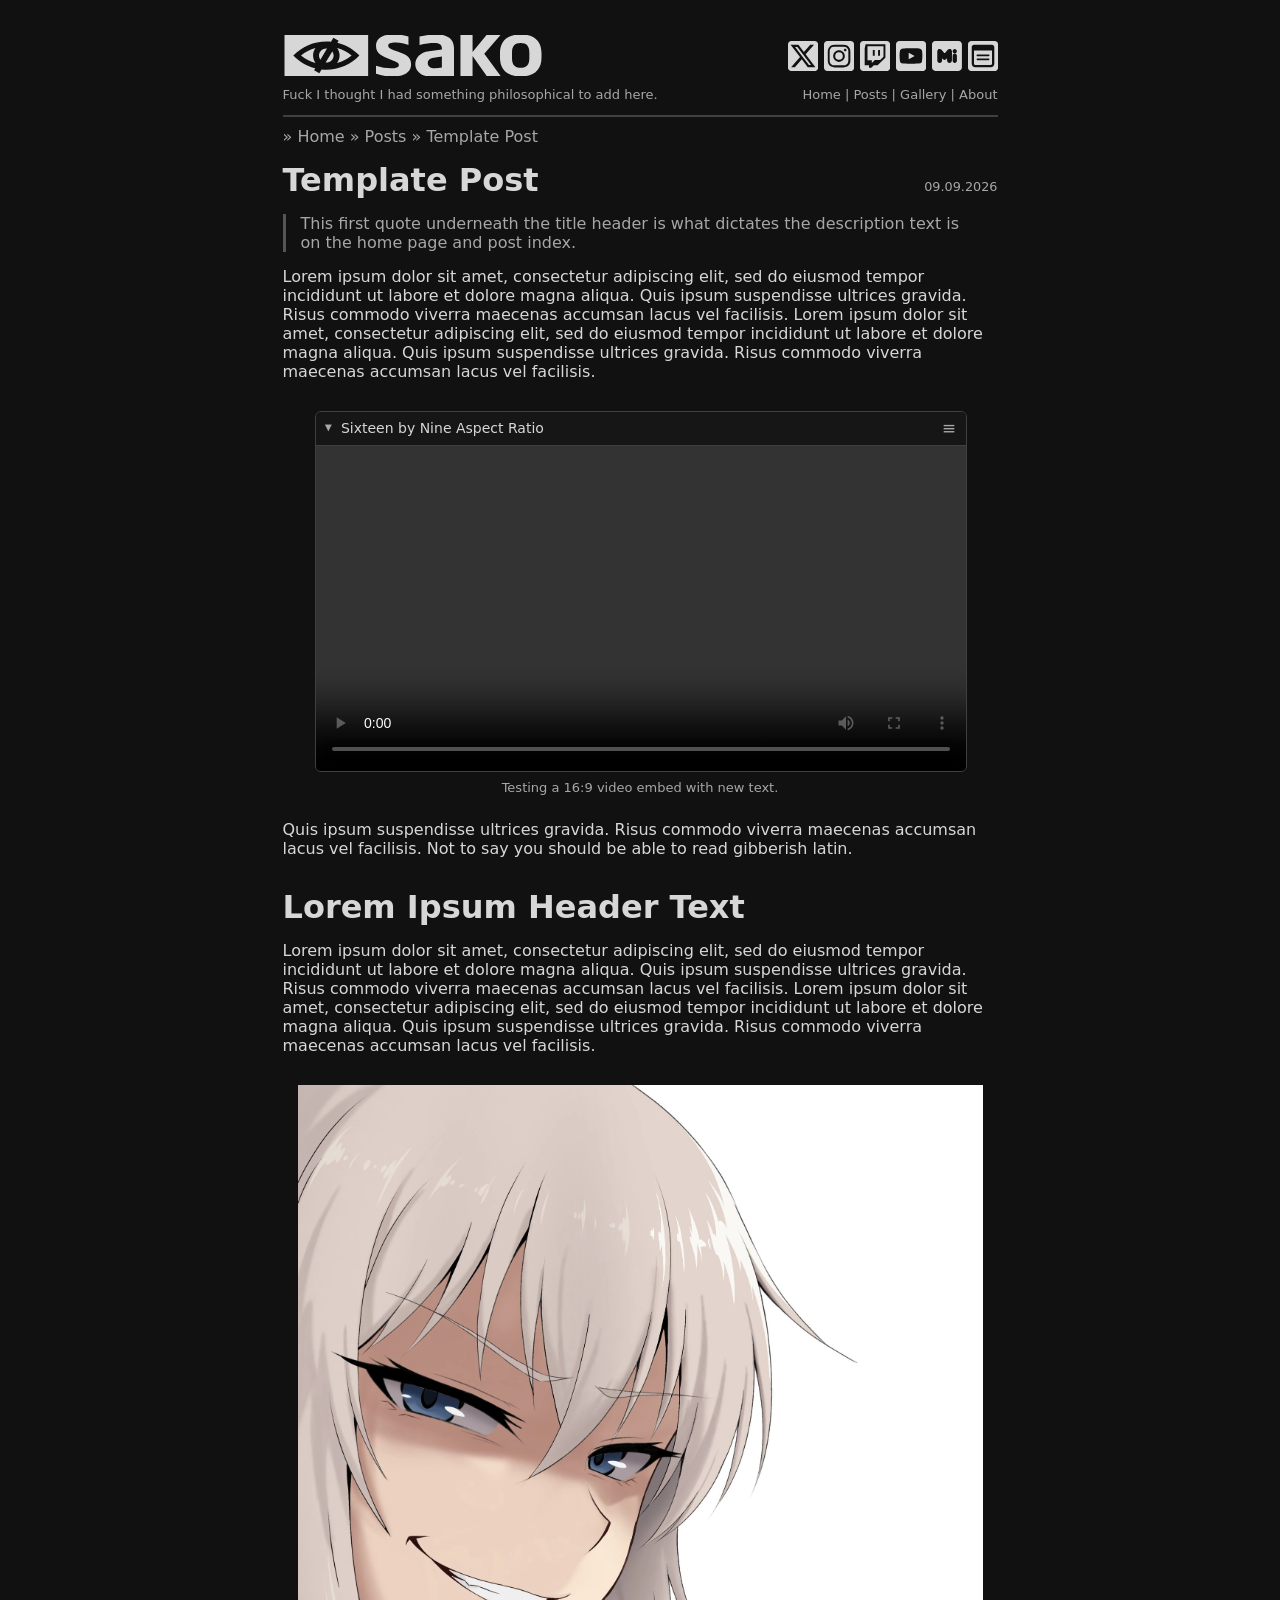
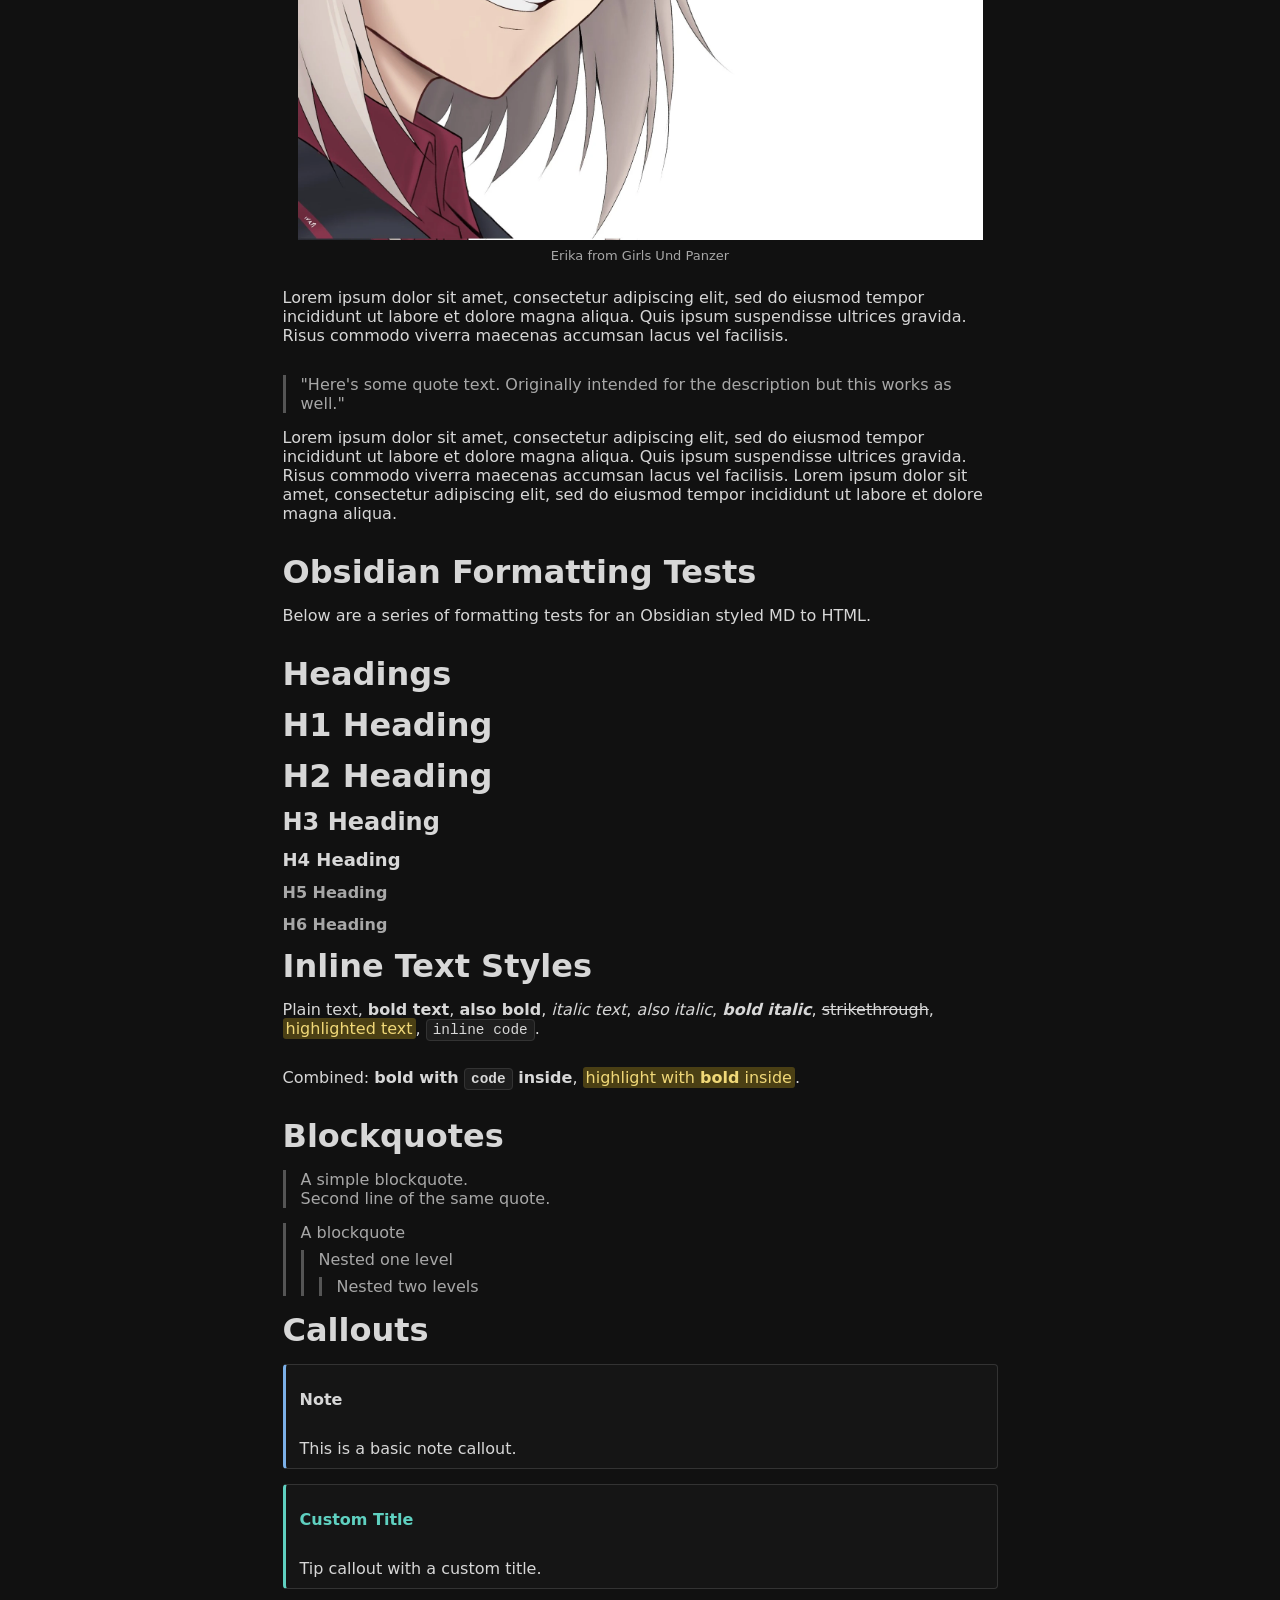
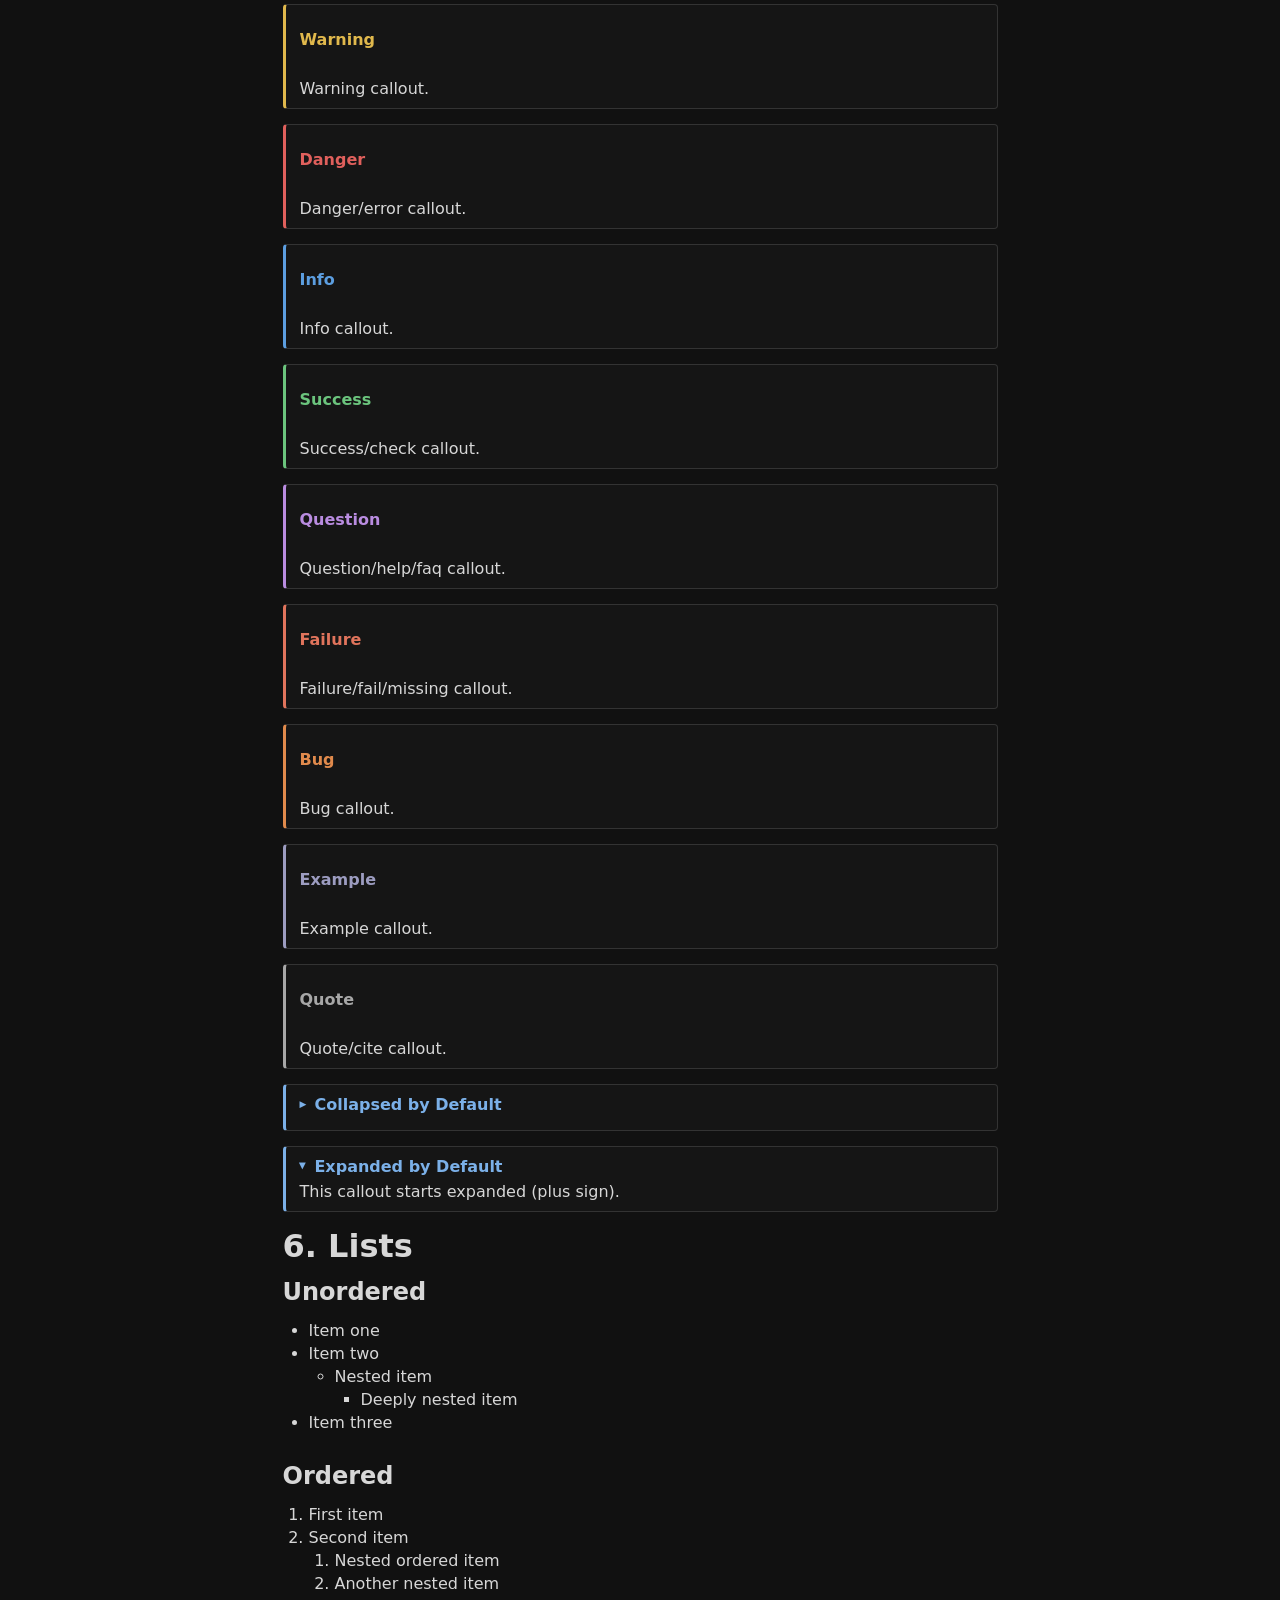
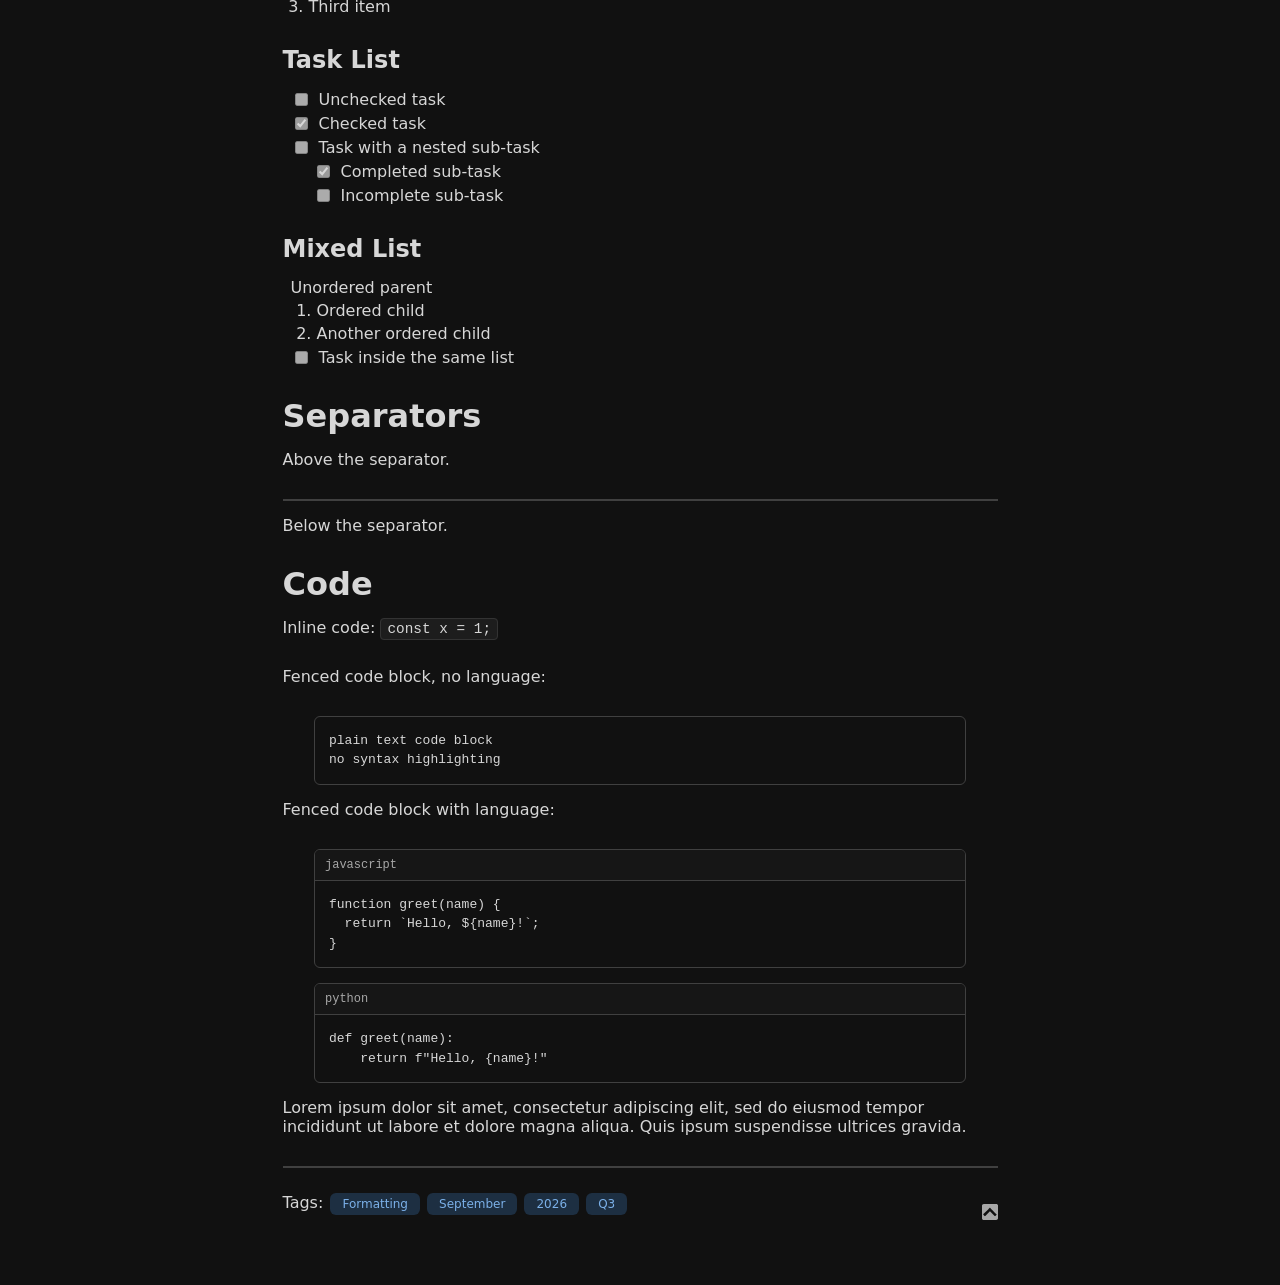
<file: posts/template-post/index.html>
﻿<!doctype html>
<html><head>
<!-- Open Graph -->
<meta property="og:title" content="Sako › Template">
<meta property="og:description" content="This first quote underneath the title header is what dictates the description text is on the home page and post index.">
<meta property="og:image" content="https://sakoshiv.github.io/posts/template-post/screenshot-00473.webp">
<meta property="og:url" content="https://sakoshiv.github.io/posts/template-post/">
<meta property="og:type" content="website">
<meta name="twitter:title" content="Sako › Template">
<meta name="twitter:card" content="summary_large_image">
<meta property="og:image:width" content="1280">
<meta property="og:image:height" content="720">
<!-- General -->
<title>Sako › Template</title>
<meta name="robots" content="index, follow">
<meta name="theme-color" content="#111111">
<meta name="viewport" content="width=device-width, initial-scale=1.0">
<link rel="icon" href="../../media/sys/eyecon.ico" sizes="any">
<meta charset="utf-8">
    <link rel="stylesheet" href="../../code/css/style.css">
<link rel="preload" href="../../code/js/header.js" as="script">
<link rel="preload" href="../../code/js/tagline.js" as="script">
<style>
    .post-footer { display: flex; justify-content: space-between; align-items: center; margin-top: 8px; font-size: small; }
    .post-footer-tags { margin: 0; color: #A7A7A7; }
    .tag-chip { display: inline-block; background: #1d2f42; color: #7bb0e8; border-radius: 6px; padding: 4px 12px; margin-left: 2px; font-size: 12px; text-decoration: none; }
    .tag-chip, .tag-chip:link, .tag-chip:visited, .tag-chip:hover, .tag-chip:active { color: #7bb0e8; }
    .tag-chip:hover { background: #24405a; }
    .post-footer-top { display: flex; align-items: center; }
    @media (max-width: 700px) { .post-footer-tags { display: none; } .post-footer { justify-content: flex-end; } }
</style>
</head>

<body>

<div class="content">

    <div id="site-header"></div>
    <script src="../../code/js/header.js"></script>
    <script src="../../code/js/tagline.js"></script>

    <div class="text">

        <p2 class="breadcrumbs">
            » <a href="/" class="subtle-link">Home</a>
            » <a href="/posts/" class="subtle-link">Posts</a>
            » <a href="/posts/template-post/" class="subtle-link">Template Post</a>
        </p2>


        <div class="post-header">
            <h1>Template Post</h1>
            <span class="post-date">09.09.2026</span>
        </div>



<blockquote>This first quote underneath the title header is what dictates the description text is on the home page and post index.</blockquote>

<p>Lorem ipsum dolor sit amet, consectetur adipiscing elit, sed do eiusmod tempor incididunt ut labore et dolore magna aliqua. Quis ipsum suspendisse ultrices gravida. Risus commodo viverra maecenas accumsan lacus vel facilisis. Lorem ipsum dolor sit amet, consectetur adipiscing elit, sed do eiusmod tempor incididunt ut labore et dolore magna aliqua. Quis ipsum suspendisse ultrices gravida. Risus commodo viverra maecenas accumsan lacus vel facilisis.</p>

<!-- Video media -->

<div class="video-group">

    <div class="video-media">

        <details open
                 data-title="Sixteen by Nine Aspect Ratio"
                 data-filename="[2560x1440]_[FX_Pass].mp4">

            <summary>
                <span class="video-arrow">▶</span>
                <span class="video-label">Sixteen by Nine Aspect Ratio</span>
                <span class="video-switch" title="Toggle title / filename">≡</span>
            </summary>

            <div class="video-content">
              <video controls preload="metadata">
                <source src="/media/vid/[2560x1440]_[FX_Pass].mp4" type="video/mp4">
              </video>
            </div>

        </details>

    </div>

    <p class="mediaComment">
      Testing a 16:9 video embed with new text.</p>

</div>

<p>Quis ipsum suspendisse ultrices gravida. Risus commodo viverra maecenas accumsan lacus vel facilisis. Not to say you should be able to read gibberish latin.</p>

<h2>Lorem Ipsum Header Text</h2>

<p>Lorem ipsum dolor sit amet, consectetur adipiscing elit, sed do eiusmod tempor incididunt ut labore et dolore magna aliqua. Quis ipsum suspendisse ultrices gravida. Risus commodo viverra maecenas accumsan lacus vel facilisis. Lorem ipsum dolor sit amet, consectetur adipiscing elit, sed do eiusmod tempor incididunt ut labore et dolore magna aliqua. Quis ipsum suspendisse ultrices gravida. Risus commodo viverra maecenas accumsan lacus vel facilisis.</p>

<div class="mediaC">

      <img src="/media/img/1788617169758659.webp" alt="" class="mediaA">

      <p class="mediaComment">
    Erika from Girls Und Panzer</p>

        </div>

<p>Lorem ipsum dolor sit amet, consectetur adipiscing elit, sed do eiusmod tempor incididunt ut labore et dolore magna aliqua. Quis ipsum suspendisse ultrices gravida. Risus commodo viverra maecenas accumsan lacus vel facilisis.</p>

<blockquote>"Here's some quote text. Originally intended for the description but this works as well."</blockquote>

<p>Lorem ipsum dolor sit amet, consectetur adipiscing elit, sed do eiusmod tempor incididunt ut labore et dolore magna aliqua. Quis ipsum suspendisse ultrices gravida. Risus commodo viverra maecenas accumsan lacus vel facilisis. Lorem ipsum dolor sit amet, consectetur adipiscing elit, sed do eiusmod tempor incididunt ut labore et dolore magna aliqua.</p>

<h2>Obsidian Formatting Tests</h2>

<p>Below are a series of formatting tests for an Obsidian styled MD to HTML.</p>

<h2>Headings</h2>

<h1>H1 Heading</h1>

<h2>H2 Heading</h2>

<h3>H3 Heading</h3>

<h4>H4 Heading</h4>

<h5>H5 Heading</h5>

<h6>H6 Heading</h6>

<h2>Inline Text Styles</h2>

<p>Plain text, <strong>bold text</strong>, <strong>also bold</strong>, <em>italic text</em>, <em>also italic</em>, <strong><em>bold italic</em></strong>, <s>strikethrough</s>, <mark>highlighted text</mark>, <code>inline code</code>.</p>

<p>Combined: <strong>bold with <code>code</code> inside</strong>, <mark>highlight with <strong>bold</strong> inside</mark>.</p>

<h2>Blockquotes</h2>

<blockquote>A simple blockquote.<br>Second line of the same quote.</blockquote>

<blockquote>A blockquote
    <blockquote>Nested one level
    <blockquote>Nested two levels</blockquote></blockquote></blockquote>

<h2>Callouts</h2>

<div class="callout callout-note">
    <p class="callout-title">Note</p>
    <div class="callout-body">
        <p>This is a basic note callout.</p>
    </div>
</div>

<div class="callout callout-tip">
    <p class="callout-title">Custom Title</p>
    <div class="callout-body">
        <p>Tip callout with a custom title.</p>
    </div>
</div>

<div class="callout callout-warning">
    <p class="callout-title">Warning</p>
    <div class="callout-body">
        <p>Warning callout.</p>
    </div>
</div>

<div class="callout callout-danger">
    <p class="callout-title">Danger</p>
    <div class="callout-body">
        <p>Danger/error callout.</p>
    </div>
</div>

<div class="callout callout-info">
    <p class="callout-title">Info</p>
    <div class="callout-body">
        <p>Info callout.</p>
    </div>
</div>

<div class="callout callout-success">
    <p class="callout-title">Success</p>
    <div class="callout-body">
        <p>Success/check callout.</p>
    </div>
</div>

<div class="callout callout-question">
    <p class="callout-title">Question</p>
    <div class="callout-body">
        <p>Question/help/faq callout.</p>
    </div>
</div>

<div class="callout callout-failure">
    <p class="callout-title">Failure</p>
    <div class="callout-body">
        <p>Failure/fail/missing callout.</p>
    </div>
</div>

<div class="callout callout-bug">
    <p class="callout-title">Bug</p>
    <div class="callout-body">
        <p>Bug callout.</p>
    </div>
</div>

<div class="callout callout-example">
    <p class="callout-title">Example</p>
    <div class="callout-body">
        <p>Example callout.</p>
    </div>
</div>

<div class="callout callout-quote">
    <p class="callout-title">Quote</p>
    <div class="callout-body">
        <p>Quote/cite callout.</p>
    </div>
</div>

<details class="callout callout-note">
    <summary class="callout-title"><span class="callout-arrow">▶</span> Collapsed by Default</summary>
    <div class="callout-body">
        <p>This callout starts collapsed (minus sign).</p>
    </div>
</details>

<details class="callout callout-note" open>
    <summary class="callout-title"><span class="callout-arrow">▶</span> Expanded by Default</summary>
    <div class="callout-body">
        <p>This callout starts expanded (plus sign).</p>
    </div>
</details>

<h2>6. Lists</h2>

<h3>Unordered</h3>

<ul>
<li>Item one</li>
<li>Item two
<ul>
<li>Nested item
<ul>
<li>Deeply nested item</li>
</ul></li>
</ul></li>
<li>Item three</li>
</ul>

<h3>Ordered</h3>

<ol>
<li>First item</li>
<li>Second item
<ol>
<li>Nested ordered item</li>
<li>Another nested item</li>
</ol></li>
<li>Third item</li>
</ol>

<h3>Task List</h3>

<ul class="contains-task-list">
<li class="task-list-item"><span class="task-list-label"><input type="checkbox" disabled> Unchecked task</span></li>
<li class="task-list-item"><span class="task-list-label"><input type="checkbox" disabled checked> Checked task</span></li>
<li class="task-list-item"><span class="task-list-label"><input type="checkbox" disabled> Task with a nested sub-task</span>
<ul class="contains-task-list">
<li class="task-list-item"><span class="task-list-label"><input type="checkbox" disabled checked> Completed sub-task</span></li>
<li class="task-list-item"><span class="task-list-label"><input type="checkbox" disabled> Incomplete sub-task</span></li>
</ul></li>
</ul>

<h3>Mixed List</h3>

<ul class="contains-task-list">
<li>Unordered parent
<ol>
<li>Ordered child</li>
<li>Another ordered child</li>
</ol></li>
<li class="task-list-item"><span class="task-list-label"><input type="checkbox" disabled> Task inside the same list</span></li>
</ul>

<h2>Separators</h2>

<p>Above the separator.</p>

<hr>

<p>Below the separator.</p>

<h2>Code</h2>

<p>Inline code: <code>const x = 1;</code></p>

<p>Fenced code block, no language:</p>

<div class="code-block">
    <pre><code>plain text code block
no syntax highlighting</code></pre>
</div>

<p>Fenced code block with language:</p>

<div class="code-block">
    <div class="code-block-header">javascript</div>
    <pre><code>function greet(name) {
  return `Hello, ${name}!`;
}</code></pre>
</div>

<div class="code-block">
    <div class="code-block-header">python</div>
    <pre><code>def greet(name):
    return f"Hello, {name}!"</code></pre>
</div>

<p>Lorem ipsum dolor sit amet, consectetur adipiscing elit, sed do eiusmod tempor incididunt ut labore et dolore magna aliqua. Quis ipsum suspendisse ultrices gravida.</p>

<hr>
<div class="post-footer">
  <p class="post-footer-tags" data-tags="Formatting, September, 2026, Q3">Tags:
    <a href="/posts/?tag=Formatting" class="tag-chip">Formatting</a>
    <a href="/posts/?tag=September" class="tag-chip">September</a>
    <a href="/posts/?tag=2026" class="tag-chip">2026</a>
    <a href="/posts/?tag=Q3" class="tag-chip">Q3</a>
  </p>
    <a href="#" class="post-footer-top" onclick="window.scrollTo({top: 0, behavior: 'smooth'}); return false;" aria-label="Back to top">
        <img src="../../media/sys/top.svg" alt="" width="16" height="16">
    </a>
</div>

</div>
</div>

    <script src="../../code/js/site.js"></script>
</body>
</html>
</file>
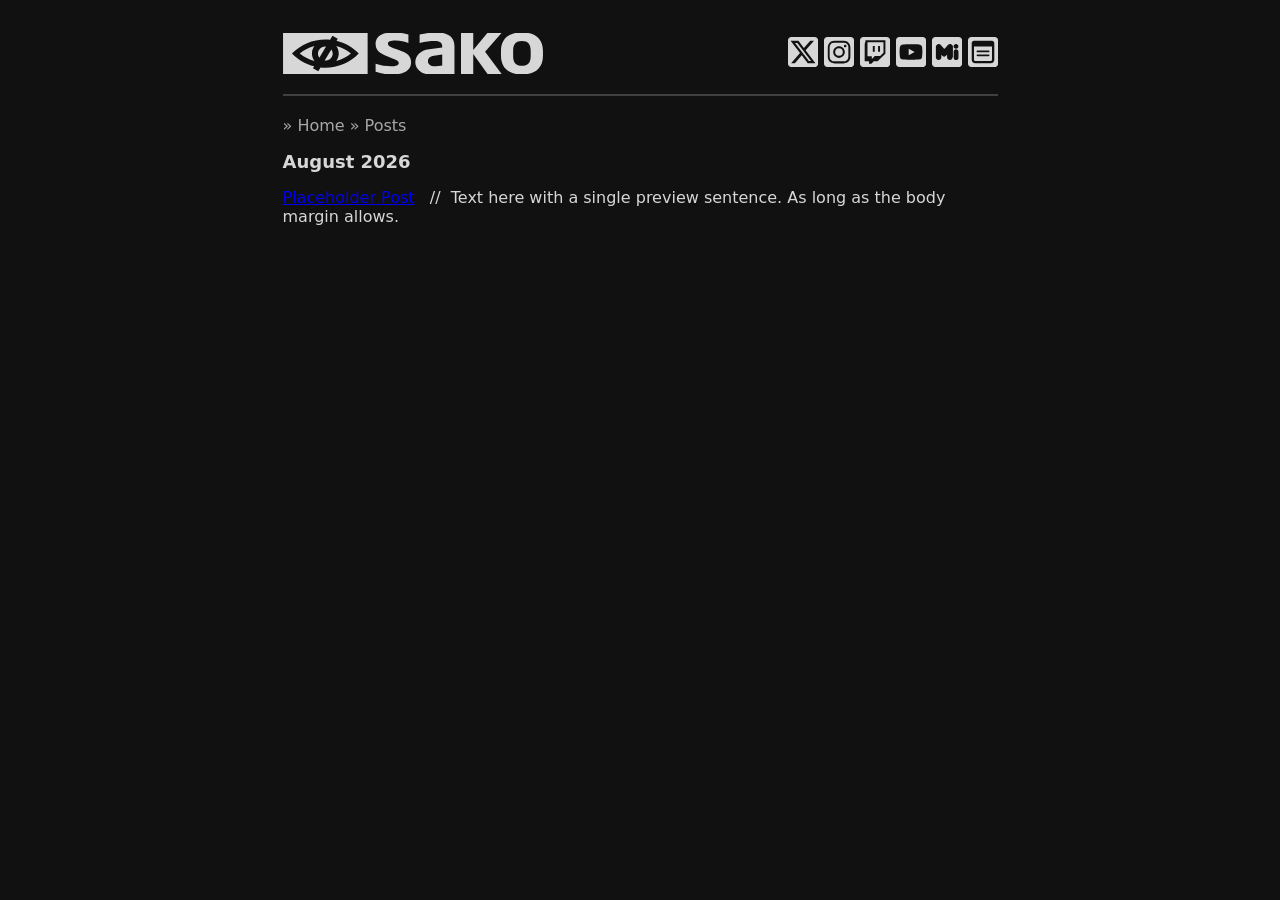
<file: posts/post-index.html>
<!doctype html>
<html>
<head>

<link rel="icon" href="asset/eyecon.ico" sizes="any">
<meta charset="utf-8">
<meta name="robots" content="noindex, nofollow, noarchive, nosnippet">
<meta name="viewport" content="width=device-width, initial-scale=1.0">
<title>Sako</title>

<style type="text/css">

body {
    background-color: #111111;
    color: #d7d7d7;
    margin: 10;
}

.content {
    max-width: 715px;
    margin: 0 auto;
    padding: 25px 20px 0;
    text-align: center;
}

/* Header Shit*/
.header {
    display: flex;
    align-items: center;
    justify-content: space-between;
}
.content .text h6 {
}

@media (max-width: 700px) {
    .header-logo {
        display: none;
    }
}

/* Social Icon Shit */
.socials {
    display: flex;
    align-items: center;
    gap: 6px;
}

/* Really bad and really messy. */
h6 {
    margin-bottom: 5px;
}

p {
    margin-top: 8;
}

hr {
    margin-bottom: 15px;
}

h6 {
    margin-top: 0;
}

/* Separator */
hr {
    border: 0;
    border-top: 2px solid #404040;
    margin: 20px 0;
}

/* Alignment */
.text {
    text-align: left;
    font-family: 'Lucida Grande', 'Lucida Sans Unicode', 'Lucida Sans',
                 'DejaVu Sans', Verdana, sans-serif;
}

/* Media Centering */
.random {
    text-align: center;
}

/* Media Alignment */
.random img {
    display: block;
    max-width: calc(100% - 30px);
    height: auto;
    margin: 0 auto;
}

.random p {
    font-family: Segoe, 'Segoe UI', 'DejaVu Sans', 'Trebuchet MS',
                 Verdana, sans-serif;
    font-size: small;
    color: #A7A7A7;
}

</style>

</head>

<body>

<div class="content">

  <div class="header">

        <img class="header-logo" src="../asset/eyecon-sako.svg"
             alt=""
             width="260">

        <div class="socials">

            <a href="https://x.com/sakoshiv">
                <img src="../asset/X.svg" alt="" width="30">
            </a>

            <a href="https://instagram.com/sakoshiv">
                <img src="../asset/IG.svg" alt="" width="30">
            </a>

            <a href="https://twitch.tv/sakoshiv">
                <img src="../asset/TTV.svg" alt="" width="30">
            </a>

            <a href="https://youtube.com/@sakoshiv">
                <img src="../asset/YT.svg" alt="" width="30">
            </a>

            <a href="https://misskey.io/@sakoshiv">
                <img src="../asset/MK.svg" alt="" width="30">
            </a>

            <a href="https://odaibako.net/u/sakoshiv">
                <img src="../asset/OD.svg" alt="" width="30">
            </a>

        </div>

    </div>

    <hr>
<div class="text">
<p style="color: #A7A7A7; font-family: Segoe, 'Segoe UI', 'DejaVu Sans', 'Trebuchet MS', Verdana, sans-serif; font-size: medium;">
      » Home » Posts</p>
<p>
<h6 style="font-size: large; font-family: Segoe, 'Segoe UI', 'DejaVu Sans', 'Trebuchet MS', Verdana, sans-serif;">August 2026</h6>
    </p>
    <p style="font-family: Segoe, 'Segoe UI', 'DejaVu Sans', 'Trebuchet MS', Verdana, sans-serif"><a href="placeholder-post/placeholder-post.html">Placeholder Post</a> &nbsp; //&nbsp; Text here with a single preview sentence. As long as the body margin allows.</p>
</div>
</div>
</body>
</html>
</file>
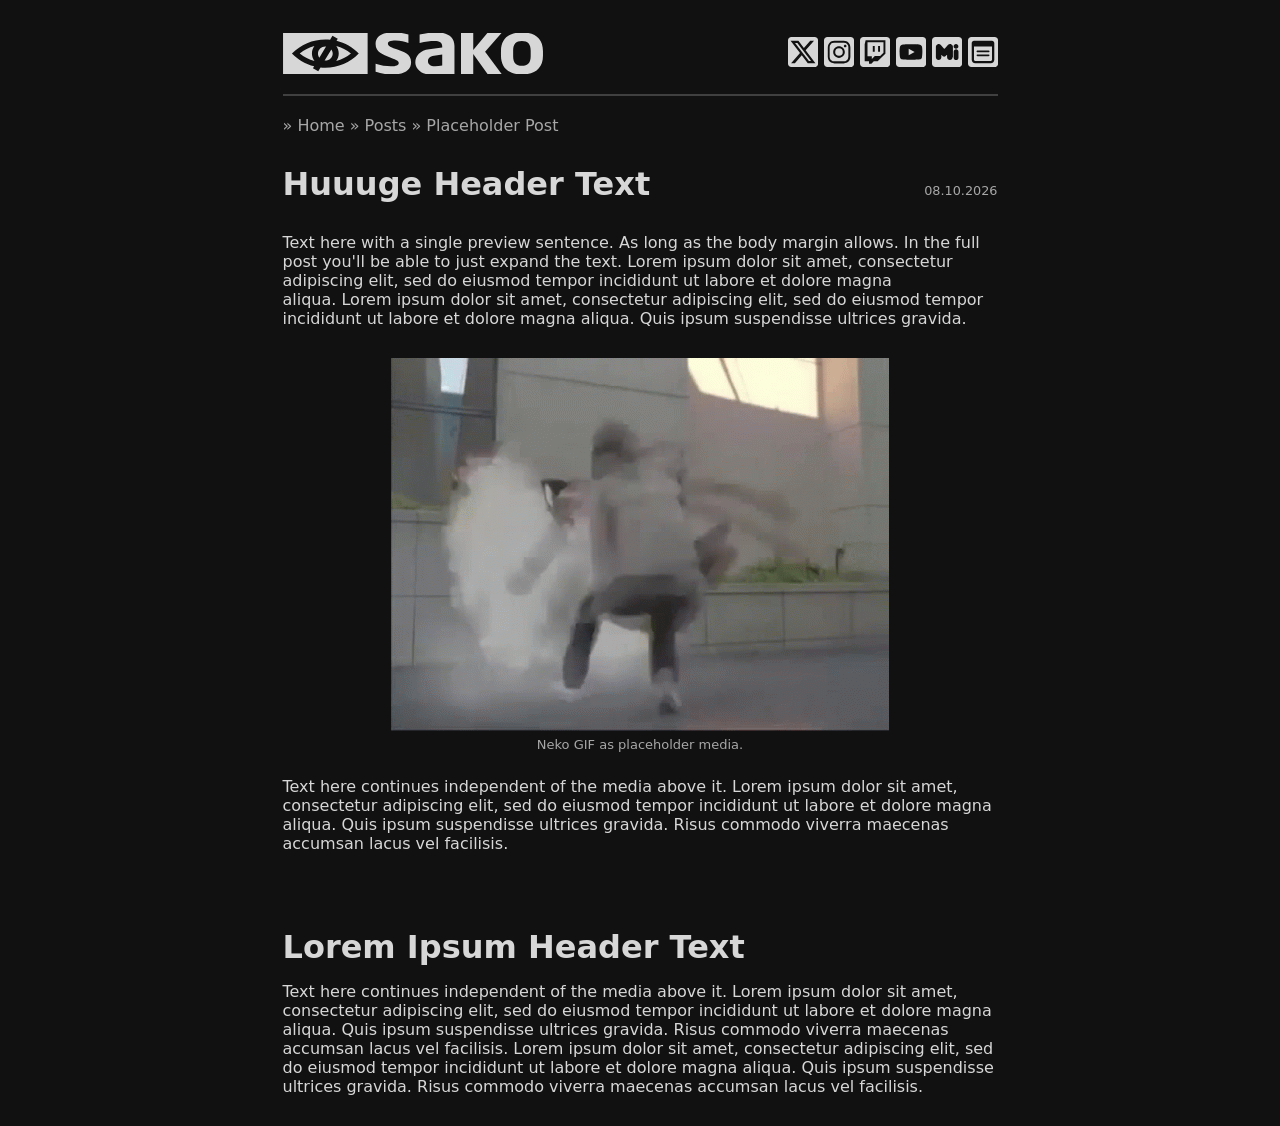
<file: posts/placeholder-post/placeholder-post.html>
<!doctype html>
<html>
<head>

<link rel="icon" href="asset/eyecon.ico" sizes="any">
<meta charset="utf-8">
<meta name="robots" content="noindex, nofollow, noarchive, nosnippet">
<meta name="viewport" content="width=device-width, initial-scale=1.0">
<title>Sako | Placeholder Post</title>

<style type="text/css">

body {
    background-color: #111111;
    color: #d7d7d7;
    margin: 10;
}

.content {
    max-width: 715px;
    margin: 0 auto;
    padding: 25px 20px 0;
    text-align: center;
}

/* Ignore the mess. */    

/* Header Shit */
.header {
    display: flex;
    align-items: center;
    justify-content: space-between;
}
.content .text h6 {
    font-size: xx-large;
    text-align: left;
    font-family: Segoe, "Segoe UI", "DejaVu Sans", "Trebuchet MS", Verdana, sans-serif;
}

@media (max-width: 700px) {
    .header-logo {
        display: none;
    }
}

/* Social Icon Shit */
.socials {
    display: flex;
    align-items: center;
    gap: 6px;
}

/* Really bad and really messy. */
h6 {
    margin-bottom: 5px;
}

p {    
}

hr {
    margin-bottom: 15px;
}

h6 {
    margin-top: 5;
}

/* Separator */
hr {
    border: 0;
    border-top: 2px solid #404040;
    margin: 20px 0;
}

/* Alignment */
.text {
    text-align: left;
    font-family: 'Lucida Grande', 'Lucida Sans Unicode', 'Lucida Sans',
                 'DejaVu Sans', Verdana, sans-serif;
}

/* Media Centering */
.mediaC {
    text-align: center;
}

/* Media Alignment */
.mediaA img {
    display: block;
    max-width: calc(100% - 30px);
    height: auto;
    margin: 0 auto;
}
    
/* Media Margin */
p {
    margin-bottom: 30px;
    font-size: small;
    font-family: Segoe, "Segoe UI", "DejaVu Sans", "Trebuchet MS", Verdana, sans-serif;
    color: #d7d7d7;
}

mediaC {
    margin-top: 30;
}
    
/* Media Comment Space */
.mediaComment {
    margin-top: 2px;
    margin-bottom: 25px;
}
    
/*Header Date */
.post-header { display: flex; justify-content: space-between; align-items: baseline; } .post-header h6 { margin: 0; } .post-date {
    font-size: 0.8em;
    color: #a7a7a7;
    font-family: Segoe, "Segoe UI", "DejaVu Sans", "Trebuchet MS", Verdana, sans-serif;
}

.random p {
    font-family: Segoe, 'Segoe UI', 'DejaVu Sans', 'Trebuchet MS',
                 Verdana, sans-serif;
    font-size: small;
    color: #A7A7A7;
}

.mediaComment {
}
</style>

</head>

<body>

<div class="content">

  <div class="header">

        <img class="header-logo" src="../../asset/eyecon-sako.svg"
             alt=""
             width="260">

        <div class="socials">

            <a href="https://x.com/sakoshiv">
                <img src="../../asset/X.svg" alt="" width="30">
            </a>

            <a href="https://instagram.com/sakoshiv">
                <img src="../../asset/IG.svg" alt="" width="30">
            </a>

            <a href="https://twitch.tv/sakoshiv">
                <img src="../../asset/TTV.svg" alt="" width="30">
            </a>

            <a href="https://youtube.com/@sakoshiv">
                <img src="../../asset/YT.svg" alt="" width="30">
            </a>

            <a href="https://misskey.io/@sakoshiv">
                <img src="../../asset/MK.svg" alt="" width="30">
            </a>

            <a href="https://odaibako.net/u/sakoshiv">
                <img src="../../asset/OD.svg" alt="" width="30">
            </a>

        </div>

    </div>

    <hr>
<div class="text">
<p style="color: #A7A7A7; font-family: Segoe, 'Segoe UI', 'DejaVu Sans', 'Trebuchet MS', Verdana, sans-serif; font-size: medium;">
      » Home » Posts » Placeholder Post</p>
<p>
<div class="post-header"> <h6 style="font-size: xx-large; font-family: Segoe, 'Segoe UI', 'DejaVu Sans', 'Trebuchet MS', Verdana, sans-serif;">Huuuge Header Text</h6> <span class="post-date">08.10.2026</span> </div>
    </p>
    <p style="font-family: Segoe, 'Segoe UI', 'DejaVu Sans', 'Trebuchet MS', Verdana, sans-serif; font-size: medium;">Text here with a single preview sentence. As long as the body margin allows. In the full post you'll be able to just expand the text.&nbsp;Lorem ipsum dolor sit amet, consectetur adipiscing elit, sed do eiusmod tempor incididunt ut labore et dolore magna aliqua.&nbsp;Lorem ipsum dolor sit amet, consectetur adipiscing elit, sed do eiusmod tempor incididunt ut labore et dolore magna aliqua. Quis ipsum suspendisse ultrices gravida.</p>
<div class="mediaC">

      <img id="gif" src="../../asset/neko.gif" alt=""> <p class="mediaComment"  style="color: #A7A7A7;">Neko GIF as placeholder media.</p>
    
      <p style="font-family: Segoe, 'Segoe UI', 'DejaVu Sans', 'Trebuchet MS', Verdana, sans-serif; font-size: medium; text-align: left;">Text here continues independent of the media above it. Lorem ipsum dolor sit amet, consectetur adipiscing elit, sed do eiusmod tempor incididunt ut labore et dolore magna aliqua. Quis ipsum suspendisse ultrices gravida. Risus commodo viverra maecenas accumsan lacus vel facilisis.</p>
<h6>Lorem Ipsum Header Text</h6>
      <p style="font-family: Segoe, 'Segoe UI', 'DejaVu Sans', 'Trebuchet MS', Verdana, sans-serif; font-size: medium; text-align: left;">Text here continues independent of the media above it.&nbsp;Lorem ipsum dolor sit amet, consectetur adipiscing elit, sed do eiusmod tempor incididunt ut labore et dolore magna aliqua. Quis ipsum suspendisse ultrices gravida. Risus commodo viverra maecenas accumsan lacus vel facilisis.&nbsp;Lorem ipsum dolor sit amet, consectetur adipiscing elit, sed do eiusmod tempor incididunt ut labore et dolore magna aliqua. Quis ipsum suspendisse ultrices gravida. Risus commodo viverra maecenas accumsan lacus vel facilisis.</p>

    </div>
</div>
</div>
</body>
</html>
</file>
<file: code/css/style.css>
a {
    color: #A7A7A7;
}

a:visited {
    color: #A7A7A7;
}

.subtle-link {
    color: inherit;
    text-decoration: none;
}

.subtle-link:hover {
    text-decoration: underline;
    font-family: Segoe, "Segoe UI", "DejaVu Sans", "Trebuchet MS", Verdana, sans-serif;
    color: #A7A7A7;
}

body {
    background-color: #111111;
    color: #d7d7d7;
    margin: 10px;
    padding-bottom: 30px;
}

.content {
    max-width: 715px;
    margin: 0 auto;
    padding: 25px 20px 0;
    text-align: center;
}

/* Header / Tagline row */

.header {
    display: flex;
    align-items: center;
    justify-content: space-between;
}

.header-logo {
    width: 260px;
}

.header-logo-compact {
    display: none;
}

.socials {
    display: flex;
    align-items: center;
    gap: 6px;
}

@media (max-width: 700px) {
    .header-logo {
        display: none;
    }

    .header-logo-compact {
        display: block;
    }

    .socials {
        display: none;
    }

    .tagline-row {
        justify-content: flex-start;
        gap: 10px;
    }

    .tagline-nav {
        text-align: left;
        font-size: 13px;
    }

    body {
        margin: 16px;
    }

    .content {
        padding: 15px 12px 0;
    }
}

/* General text */

.text {
    text-align: left;
    font-family: Segoe, "Segoe UI", "DejaVu Sans", "Trebuchet MS", Verdana, sans-serif;
    color: #d7d7d7;
}

.text p {
    margin: 15px 0px 30px;
    font-size: medium;
    font-family: Segoe, "Segoe UI", "DejaVu Sans", "Trebuchet MS", Verdana, sans-serif;
    color: #d7d7d7;
}

.text h1,
.text h2 {
    margin: 6px 0;
    margin-top: 13px;
    font-size: xx-large;
    font-weight: bold;
    font-family: Segoe, "Segoe UI", "DejaVu Sans", "Trebuchet MS", Verdana, sans-serif;
}

.text h3 {
    margin: 6px 0;
    margin-top: 13px;
    font-size: x-large;
    font-weight: bold;
    font-family: Segoe, "Segoe UI", "DejaVu Sans", "Trebuchet MS", Verdana, sans-serif;
}

.text h4 {
    margin: 6px 0;
    margin-top: 13px;
    font-size: large;
    font-weight: bold;
    font-family: Segoe, "Segoe UI", "DejaVu Sans", "Trebuchet MS", Verdana, sans-serif;
}

.text h5,
.text h6 {
    margin: 6px 0;
    margin-top: 13px;
    font-size: medium;
    font-weight: bold;
    color: #A7A7A7;
    font-family: Segoe, "Segoe UI", "DejaVu Sans", "Trebuchet MS", Verdana, sans-serif;
}

@media (max-width: 700px) {
    .text p {
        font-size: 16px;
        line-height: 1.55;
        margin: 12px 0 24px;
    }

    .text h1,
    .text h2 {
        font-size: 28px;
    }

    .text h3 {
        font-size: 24px;
    }

    .text h4 {
        font-size: 20px;
    }
}

/* Inline text styles */

.text mark {
    background-color: #4a3f14;
    color: #f0d878;
    padding: 1px 3px;
    border-radius: 3px;
}

.text code {
    background-color: #1d1d1d;
    border: 1px solid #333;
    padding: 2px 6px;
    border-radius: 4px;
    font-family: Consolas, "Courier New", monospace;
    font-size: 0.9em;
    color: #d7d7d7;
}

/* Lists */

.text ul,
.text ol {
    margin: 15px 0 30px;
    padding-left: 26px;
    color: #d7d7d7;
    font-size: medium;
    font-family: Segoe, "Segoe UI", "DejaVu Sans", "Trebuchet MS", Verdana, sans-serif;
}

.text li {
    margin: 4px 0;
}

.text li > ul,
.text li > ol {
    margin: 4px 0;
}

.text ul.contains-task-list {
    list-style: none;
    padding-left: 8px;
}

.text ul.contains-task-list ul.contains-task-list {
    padding-left: 22px;
}

.text .task-list-item {
    list-style: none;
}

.text .task-list-label {
    display: flex;
    align-items: baseline;
    gap: 8px;
}

.text .task-list-item input[type="checkbox"] {
    accent-color: #7bb0e8;
    flex-shrink: 0;
    transform: translateY(1px);
}

@media (max-width: 700px) {
    .text ul,
    .text ol {
        font-size: 16px;
        line-height: 1.55;
    }
}

/* Callouts */

.callout {
    margin: 15px 0;
    padding: 10px 14px;
    background-color: #151515;
    border: 1px solid #333;
    border-left: 3px solid #7bb0e8;
    border-radius: 4px;
    color: #d7d7d7;
}

.callout-title {
    margin: 0 0 6px;
    font-weight: bold;
    color: #7bb0e8;
    font-family: Segoe, "Segoe UI", "DejaVu Sans", "Trebuchet MS", Verdana, sans-serif;
}

details.callout > summary.callout-title {
    cursor: pointer;
    list-style: none;
    user-select: none;
    display: flex;
    align-items: center;
    gap: 8px;
}

details.callout > summary.callout-title::-webkit-details-marker {
    display: none;
}

.callout-arrow {
    display: inline-block;
    font-size: 9px;
    transition: transform 0.1s ease;
}

details.callout[open] > summary.callout-title .callout-arrow {
    transform: rotate(90deg);
}

details.callout:not([open]) .callout-body {
    display: none;
}

.callout-body > p:first-child {
    margin-top: 0;
}

.callout-body > p:last-child {
    margin-bottom: 0;
}

.callout-tip {
    border-left-color: #5fd0c0;
}

.callout-tip .callout-title {
    color: #5fd0c0;
}

.callout-warning {
    border-left-color: #e0b84c;
}

.callout-warning .callout-title {
    color: #e0b84c;
}

.callout-danger {
    border-left-color: #e0605c;
}

.callout-danger .callout-title {
    color: #e0605c;
}

.callout-info {
    border-left-color: #5c9ee0;
}

.callout-info .callout-title {
    color: #5c9ee0;
}

.callout-success {
    border-left-color: #6bc47d;
}

.callout-success .callout-title {
    color: #6bc47d;
}

.callout-question {
    border-left-color: #b98ce0;
}

.callout-question .callout-title {
    color: #b98ce0;
}

.callout-failure {
    border-left-color: #e0745c;
}

.callout-failure .callout-title {
    color: #e0745c;
}

.callout-bug {
    border-left-color: #e08a4c;
}

.callout-bug .callout-title {
    color: #e08a4c;
}

.callout-example {
    border-left-color: #9c9cc0;
}

.callout-example .callout-title {
    color: #9c9cc0;
}

.callout-quote {
    border-left-color: #A7A7A7;
}

.callout-quote .callout-title {
    color: #A7A7A7;
}

/* Code blocks */

.code-block {
    width: calc(100% - 60px);
    max-width: 650px;
    margin: 15px auto;
    border: 1px solid #404040;
    border-radius: 6px;
    overflow: hidden;
    background-color: #111111;
}

.code-block-header {
    padding: 8px 10px;
    background-color: #161616;
    color: #A7A7A7;
    font-family: Consolas, "Courier New", monospace;
    font-size: 12px;
    border-bottom: 1px solid #404040;
}

.code-block pre {
    margin: 0;
    padding: 14px;
    overflow-x: auto;
}

.code-block code {
    background: none;
    border: none;
    padding: 0;
    color: #d7d7d7;
    font-family: Consolas, "Courier New", monospace;
    font-size: 13px;
    line-height: 1.5;
}

@media (max-width: 700px) {
    .code-block {
        width: calc(100% - 16px);
    }
}

.breadcrumbs {
    color: #A7A7A7;
}

/* Separator */

hr {
    border: 0;
    border-top: 2px solid #404040;
    margin: 0 0 10px;
}

/* Post header */

.post-header {
    display: flex;
    justify-content: space-between;
    align-items: baseline;
}

.post-header h1 {
    margin: 15px 0px 0px;
    font-family: Segoe, "Segoe UI", "DejaVu Sans", "Trebuchet MS", Verdana, sans-serif;
    font-weight: bold;
}

.post-date {
    font-size: 0.8em;
    color: #A7A7A7;
}

/* Image/GIF Media */

.mediaC {
    margin-top: 30px;
    text-align: center;
}

/* Media Container & Comment */

.mediaA {
    display: block;
    max-width: calc(100% - 30px);
    height: auto;
    margin: 0 auto;
    text-align: left;
}

@media (max-width: 700px) {
    .mediaA {
        max-width: calc(100% - 12px);
    }
}

.mediaComment {
    margin: 8px 0 25px;
    font-size: small !important;
    font-family: inherit !important;
    color: #A7A7A7 !important;
}

.mediaC .mediaComment {
    margin: 8px 0 25px;
    font-family: Segoe, "Segoe UI", "DejaVu Sans", "Trebuchet MS", Verdana, sans-serif;
}

/* Video media */

.video-media {
    width: calc(100% - 60px);
    max-width: 650px;
    margin: 0 auto;
    text-align: left;
}

@media (max-width: 700px) {
    .video-media {
        width: calc(100% - 16px);
    }
}

.video-group .mediaComment {
    margin-top: 8px;
    margin-bottom: 25px;
    font-family: Segoe, "Segoe UI", "DejaVu Sans", "Trebuchet MS", Verdana, sans-serif;
    text-align: center;
}

.video-media details {
    width: 100%;
    border: 1px solid #404040;
    border-radius: 6px;
    overflow: hidden;
    background-color: #111111;
    isolation: isolate;
}

.video-media details:not([open]) .video-content {
    display: none;
}

.video-content {
    contain: layout paint;
}

.video-media summary {
    display: flex;
    align-items: center;
    padding: 8px 10px;
    background-color: #161616;
    color: #d7d7d7;
    font-family: Segoe, "Segoe UI", "DejaVu Sans", "Trebuchet MS", Verdana, sans-serif;
    font-size: 14px;
    cursor: pointer;
    user-select: none;
    list-style: none;
}

.video-media summary::-webkit-details-marker {
    display: none;
}

.video-arrow {
    display: inline-block;
    margin-right: 8px;
    font-size: 9px;
    color: #A7A7A7;
    transition: transform 0.1s ease;
}

.video-media details[open] .video-arrow {
    transform: rotate(90deg);
}

.video-label {
    overflow: hidden;
    text-overflow: ellipsis;
    white-space: nowrap;
}

.video-switch {
    margin-left: auto;
    padding-left: 12px;
    color: #A7A7A7;
    font-size: 17px;
    line-height: 1;
    cursor: pointer;
    flex-shrink: 0;
}

.video-switch:hover {
    color: #d7d7d7;
}

.video-media video {
    display: block;
    width: 100%;
    height: auto;
    background-color: #000000;
    border-top: 1px solid #404040;
}

.video-group {
    margin-top: 30px;
}

/* Audio media */

.audio-group {
    margin-top: 30px;
}

.audio-media audio {
    display: block;
    width: 100%;
    color-scheme: dark;
}

@media (max-width: 700px) {
    .audio-media {
        width: calc(100% - 16px);
    }
}

blockquote {
    margin: 15px 0;
    padding: 0 15px;
    border-left: 3px solid #555;
    color: #A7A7A7;
    font-style: normal;
}

blockquote blockquote {
    margin: 8px 0;
}

/* Copy/Paste Box (About Page)*/

.copy-box {
    display: flex;
    width: calc(100% - 30px);
    margin: 10px auto 25px;
    gap: 6px;
}

.copy-box input {
    flex: 1;
    min-width: 0;
    height: 32px;
    box-sizing: border-box;
    padding: 0 8px;
    border: 1px solid #d7d7d7;
    border-radius: 4px;
    outline: none;
    box-shadow: none;
    background-color: #111111;
    color: #d7d7d7;
    font-family: Consolas, "Courier New", monospace;
    font-size: 13px;
    -webkit-appearance: none;
    appearance: none;
}

.copy-box input:focus {
    border: 1px solid #d7d7d7;
    border-radius: 4px;
    outline: none;
    box-shadow: none;
}

.copy-box button {
    width: 34px;
    height: 32px;
    padding: 0;
    border: 1px solid #d7d7d7;
    border-radius: 4px;
    outline: none;
    box-shadow: none;
    background-color: #111111;
    cursor: pointer;
    display: flex;
    align-items: center;
    justify-content: center;
    -webkit-appearance: none;
    appearance: none;
}

.copy-box button:hover {
    background-color: #222222;
}

.copy-box button:active {
    background-color: #333333;
}

.copy-box button:focus {
    border: 1px solid #d7d7d7;
    border-radius: 4px;
    outline: none;
    box-shadow: none;
}

.copy-box button img {
    display: block;
    width: 18px;
    height: 18px;
    object-fit: contain;
}

/* Banner Stuff */

.banner-option {
    margin: 30px 0;
}

.banner-preview {
    display: flex;
    align-items: flex-end;
    gap: 10px;
    width: calc(100% - 30px);
    margin: 0 auto;
}

.banner-preview img {
    display: block;
    flex-shrink: 0;
}

.banner-resolution {
    color: #A7A7A7;
    font-family: Segoe, "Segoe UI", "DejaVu Sans", "Trebuchet MS", Verdana, sans-serif;
    font-size: small;
    line-height: 1;
    white-space: nowrap;
    padding-bottom: 1px;
}

/* Animated tagline */

.tagline-row {
    display: flex;
    justify-content: space-between;
    align-items: baseline;
}

.tagline {
    display: block;
    min-height: 1.5em;
    margin: 5px 0 10px;
    font-family: Segoe, "Segoe UI", "DejaVu Sans", "Trebuchet MS", Verdana, sans-serif;
    font-size: small;
    line-height: 1.5;
    letter-spacing: 0;
    white-space: normal;
    text-align: left;
}

.tagline-nav {
    margin: 5px 0 10px;
    font-family: Segoe, "Segoe UI", "DejaVu Sans", "Trebuchet MS", Verdana, sans-serif;
    font-size: small;
    line-height: 1.5;
    white-space: nowrap;
    text-align: right;
    color: #A7A7A7;
}

.tagline[aria-busy="true"] {
    user-select: none;
}

@media (max-width: 700px) {
    .tagline {
        display: none;
    }
}

@media (prefers-reduced-motion: reduce) {
    .tagline {
        transition: none;
    }
}


/* Hide scrollbars site wide. */
html {
    scrollbar-width: none;
    -ms-overflow-style: none;
}

html::-webkit-scrollbar {
    display: none;
    width: 0;
    height: 0;
}
</file>
